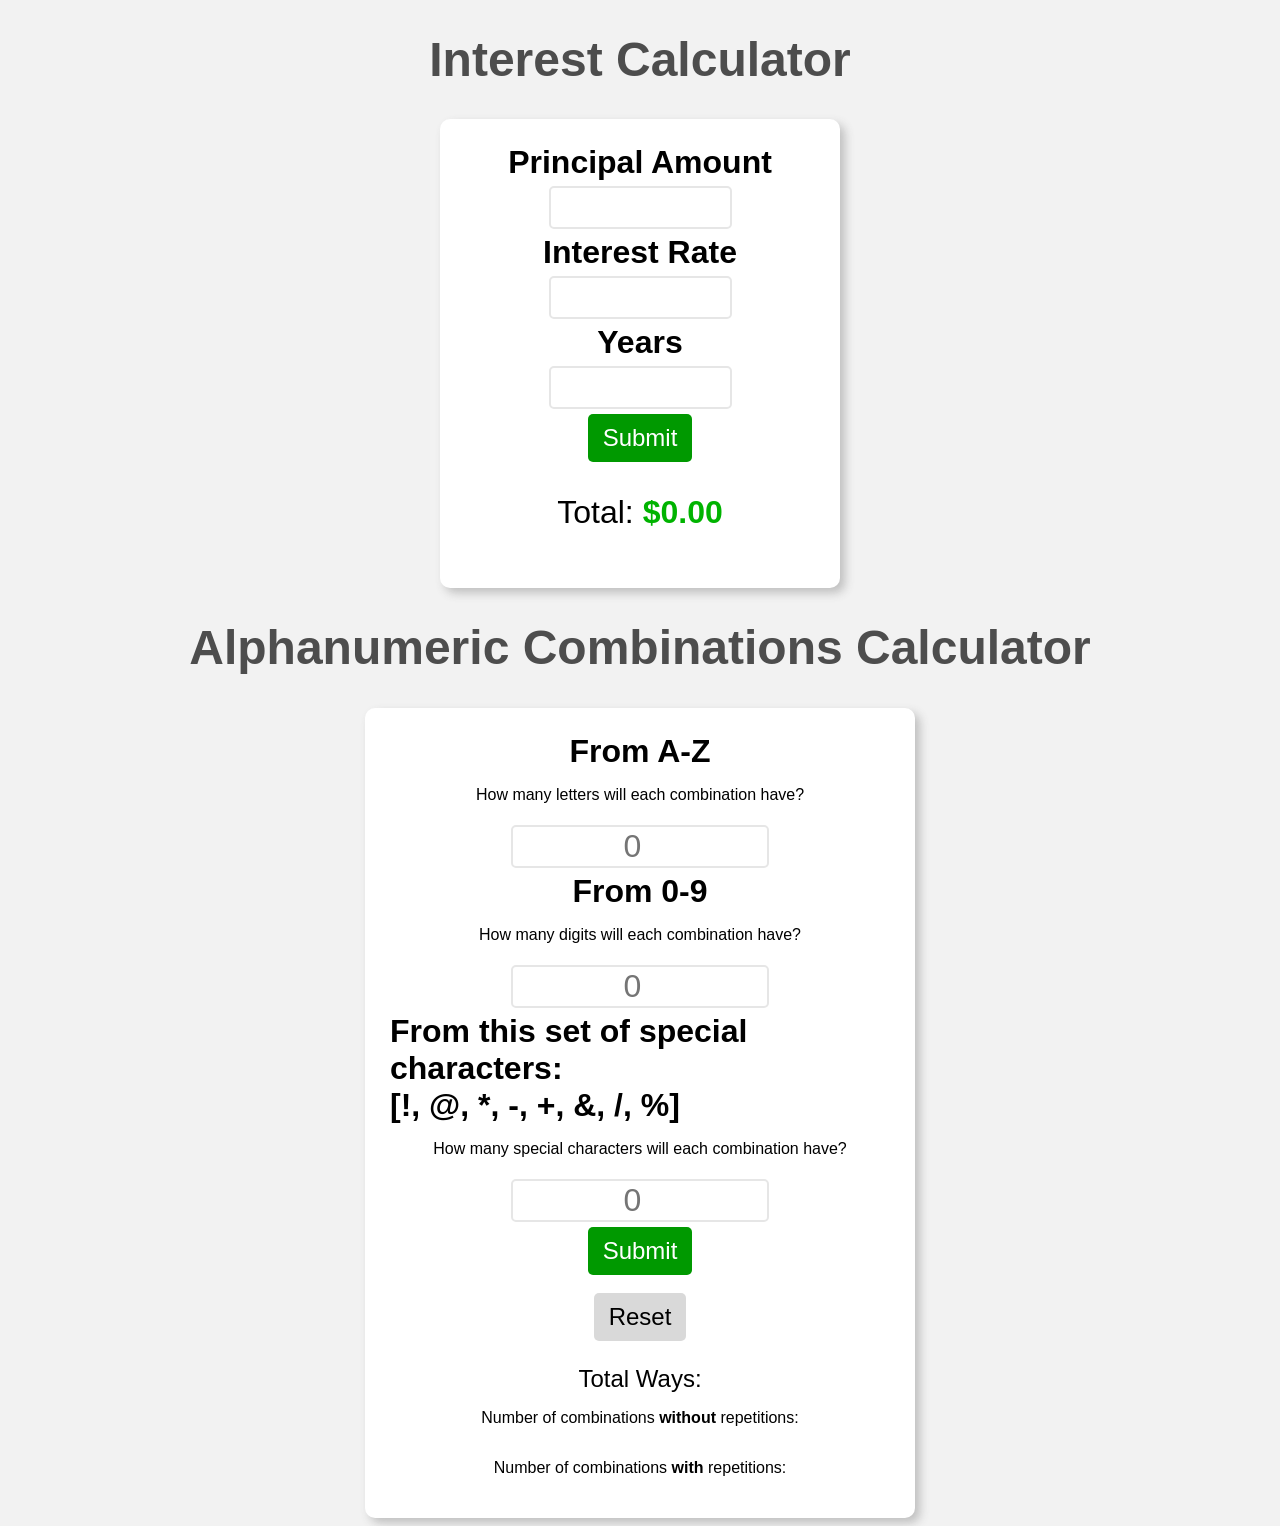
<file: Javascript practices/compound interest calculator/index.html>
<!DOCTYPE html>
<html lang="en">
  <head>
    <meta charset="UTF-8" />
    <meta name="viewport" content="width=device-width, initial-scale=1.0" />
    <title>Interest Calculator</title>
    <link rel="stylesheet" href="style.css" />
  </head>
  <body>
    <h1>Interest Calculator</h1>

    <form>
      <label for="principal">Principal Amount</label>
      <input type="number" id="principal" />

      <label for="rate">Interest Rate</label>
      <input type="number" id="rate" />

      <label for="years">Years</label>
      <input type="number" id="years" />

      <button class="submit" onclick="calculate()" type="button">Submit</button>

      <p id="total">Total: <span id="total-amt">$0.00</span></p>
    </form>

    <h1>Alphanumeric Combinations Calculator</h1>

    <form id="alphanum">
      <label for="letter-amt">From A-Z</label>
      <p>How many letters will each combination have?</p>
      <input type="number" id="letter-amt" placeholder="0" />

      <label for="number-amt">From 0-9</label>
      <p>How many digits will each combination have?</p>
      <input type="number" id="number-amt" placeholder="0" />

      <label for="special-amt"
        >From this set of special characters: <br />[!, @, *, -, +, &, /,
        %]</label
      >
      <p>How many special characters will each combination have?</p>
      <input type="number" id="special-amt" placeholder="0" />

      <button class="submit" onclick="calcu()" type="button">Submit</button>
      <br />
      <button class="reset" onclick="eraseInput()" type="button">Reset</button>

      <p id="ways">Total Ways: <span id="total-ways"></span></p>
      <p id="withoutrep">
        Number of combinations <b>without</b> repetitions:
        <span id="wo-rep"></span>
      </p>
      <p id="withrep">
        Number of combinations <b>with</b> repetitions:
        <span id="with-rep"></span>
      </p>
    </form>

    <script src="index.js"></script>
  </body>
</html>
</file>
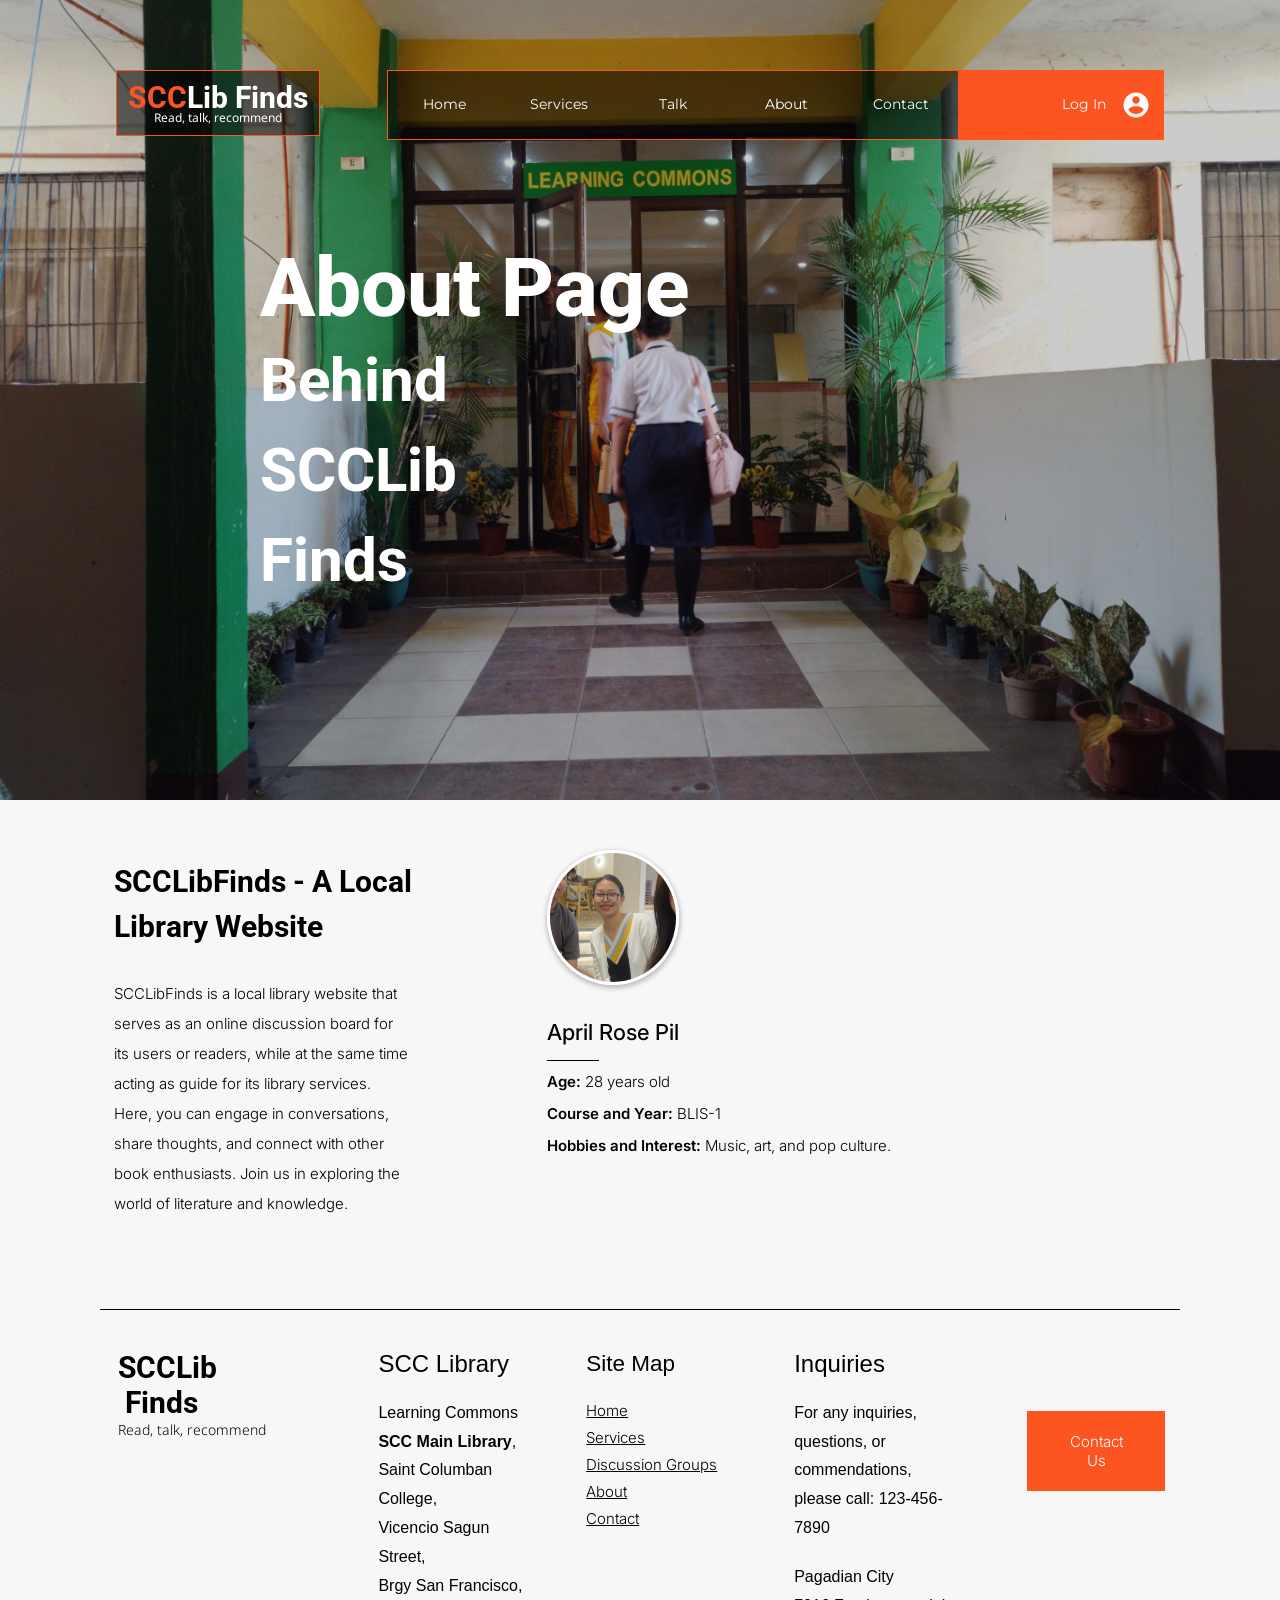
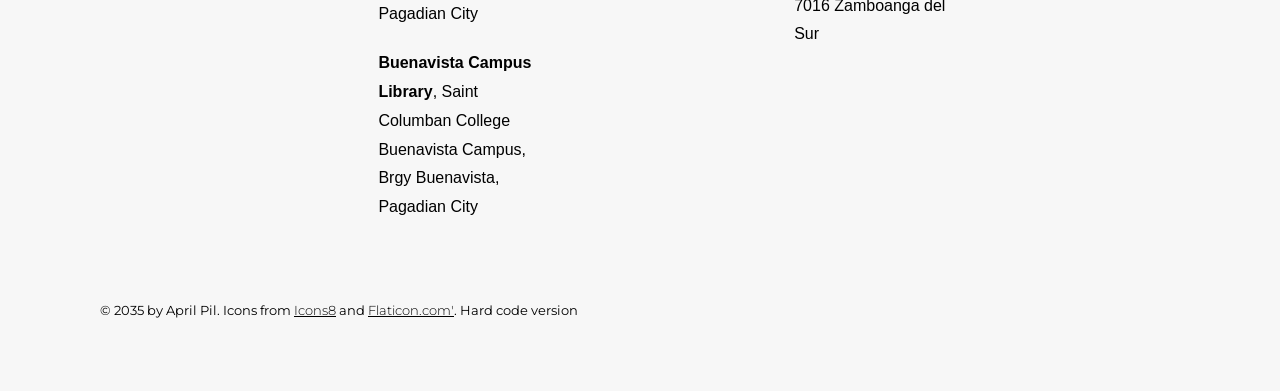
<file: about.html>
<!DOCTYPE html>
<html lang="en">
  <head>
    <meta charset="UTF-8" />
    <meta name="viewport" content="width=device-width, initial-scale=1.0" />
    <title>Home | SCClibfinds</title>
    <link rel="stylesheet" href="style.css" />

    <link
      href="https://fonts.googleapis.com/icon?family=Material+Icons"
      rel="stylesheet"
    />
    <link
      rel="stylesheet"
      href="https://fonts.googleapis.com/css2?family=Material+Symbols+Rounded:opsz,wght,FILL,GRAD@40,100,0,0&icon_names=keyboard_control_key"
    />
    <link
      rel="stylesheet"
      href="https://fonts.googleapis.com/css2?family=Material+Symbols+Outlined:opsz,wght,FILL,GRAD@20..48,100..700,0..1,-50..200&icon_names=stat_1"
    />
    <link rel="stylesheet" href="style2.css" />
  </head>
  <body>
    <header>
      <div class="top-lvl">
        <button
          style="
            background-color: hsla(0, 0%, 0%, 0.541);
            border: solid #fd5521 1px;
            text-align: center;
            padding: 9px 11px;
            margin-top: 70px;
            float: left;
          "
        >
          <a href="index.html" class="logo__link"
            ><span style="color: #fd5521">SCC</span>Lib Finds
            <p class="subtitle">Read, talk, recommend</p></a
          >
        </button>
        <div class="navbar">
          <a href="index.html">Home</a>
          <a href="services.html">Services</a>
          <a href="forum.html">Talk</a>
          <a href="about.html">About</a>
          <a href="contacts.html">Contact</a>
          <div class="loginbtn">
            <a id="login_tab" onclick="showPopup1()">
              <div id="login_link">
                Log In
                <div class="material-icons" id="acctprof">account_circle</div>
              </div></a
            >
          </div>
        </div>
      </div>
      <div class="about-header"></div>
      <div class="welcome padding-left100">
        <div class="about_title">
          <h1>About Page</h1>
          <h2 class="sub width_35perc line-height1-5">Behind SCCLib Finds</h2>
        </div>
      </div>
    </header>
    <section class="aboutwrapper gap50px">
      <div class="left width_mid30 padding-right114">
        <h3>SCCLibFinds - A Local Library Website</h3>
        <p>
          SCCLibFinds is a local library website that serves as an online
          discussion board for its users or readers, while at the same time
          acting as guide for its library services. Here, you can engage in
          conversations, share thoughts, and connect with other book
          enthusiasts. Join us in exploring the world of literature and
          knowledge.
        </p>
      </div>
      <div class="about-author-container">
        <div class="paddingbottom30">
          <img src="images/unnamed.jpg" class="about-author" />
        </div>
        <h4>April Rose Pil</h4>
        <div class="decor-line-bottom"></div>
        <p><b>Age:</b> 28 years old</p>
        <p><b>Course and Year:</b> BLIS-1</p>
        <p><b>Hobbies and Interest:</b> Music, art, and pop culture.</p>
      </div>
    </section>

    <footer class="block padding-sides padding-top40px">
      <div class="footer-grid-container border-top padding-top40px">
        <div class="footer-grid-item1">
          <div class="text-align-left">
            <h3 class="footer-logo__text">
              SCCLib<br />
              &nbsp;Finds
            </h3>
          </div>
          <p class="footer-subtitle">Read, talk, recommend</p>
        </div>
        <div class="footer-grid-item">
          <h3>SCC Library</h3>
          <p>
            Learning Commons <br />
            <strong>SCC Main Library</strong>, Saint Columban College,<br />
            Vicencio Sagun Street, <br />Brgy San Francisco,<br />
            Pagadian City
          </p>
          <p>
            <strong>Buenavista Campus Library</strong>, Saint Columban College
            Buenavista Campus, Brgy Buenavista, Pagadian City
          </p>
        </div>
        <div class="footer-grid-sitemap">
          <h3>Site Map</h3>
          <a href="index.html">Home</a>
          <a href="services.html">Services</a>
          <a href="forum.html">Discussion Groups</a>
          <a href="about.html">About</a>
          <a href="contacts.html">Contact</a>
        </div>
        <div class="footer-grid-item">
          <h3>Inquiries</h3>
          <p>
            For any inquiries, questions, or commendations, please call:
            123-456-7890
          </p>
          <p>
            Pagadian City <br />
            7016 Zamboanga del Sur
          </p>
        </div>
        <div class="footer-grid-itemlast">
          <a href="contacts.html"><button>Contact Us</button></a>
        </div>
      </div>
      <div class="footer">
        <p>
          &#169; 2035 by April Pil. Icons from
          <a target="_blank" href="https://icons8.com">Icons8</a> and
          <a target="_blank" href="https://www.flaticon.com/" title="Flaticon"
            >Flaticon.com'</a
          >. Hard code version
        </p>
      </div>
    </footer>

    <div class="popup_overlay" id="sign-up-popup">
      <div class="popup-box">
        <div style="position: absolute; top: 100px; right: 350px">
          <a class="close-btn" id="closePopup" onclick="closePopup1()">X</a>
        </div>
        <div
          class="justify-self-center text-align-center padding-top20vh roboto-800 font-size25 width_15"
        >
          <h1 id="sign-up">Sign Up</h1>
          <p class="montserrat-300 padding-top10 font-size18">
            Already a member? Log In
          </p>
          <div class="micro-paddingtop"></div>
          <div class="signup-btn-container">
            <button class="white-bg border1px blackfont sign-up-btn">
              <div class="tiny">
                <img class="tiny" src="images/google.png" />
              </div>
              Sign up with Google
            </button>
            <button class="blue-bg border1px sign-up-btn">
              <div class="tiny">
                <img class="tiny" src="images/facebook.png" />
              </div>
              Sign up with Facebook
            </button>
            <div class="justify-self-center width_copy decorative-line">
              <p class="montserrat-200 micro-paddingtop font-size18">or</p>
            </div>
            <button
              class="white-bg border1px blackfont sign-up-btn-email micro-paddingtop"
            >
              Sign up with email
            </button>
          </div>
        </div>
        <p
          class="montserrat-300 padding-top20px font-size14 justify-self-center width_mid40 text-align-center"
        >
          Your profile will be set to public automatically when you sign up. You
          can change this later in your profile settings. (Simulation purposes
          only.)
        </p>
      </div>
    </div>

    <script>
      const popup = document.getElementById("sign-up-popup");
      const openPopup = document.getElementById("login_tab");
      const closePopup = document.getElementById("closePopup");

      openPopup.addEventListener("click", () => {
        popup.classList.add("show");
        document.querySelector(".popup-box").classList.add("show");
      });

      closePopup.addEventListener("click", () => {
        popup.classList.remove("show");
        document.querySelector(".popup-box").classList.remove("show");
      });

      popup.addEventListener("click", (event) => {
        if (event.target === popup) {
          popup.classList.remove("show");
          document.querySelector(".popup-box").classList.remove("show");
        }
      });
    </script>
  </body>
</html>
</file>
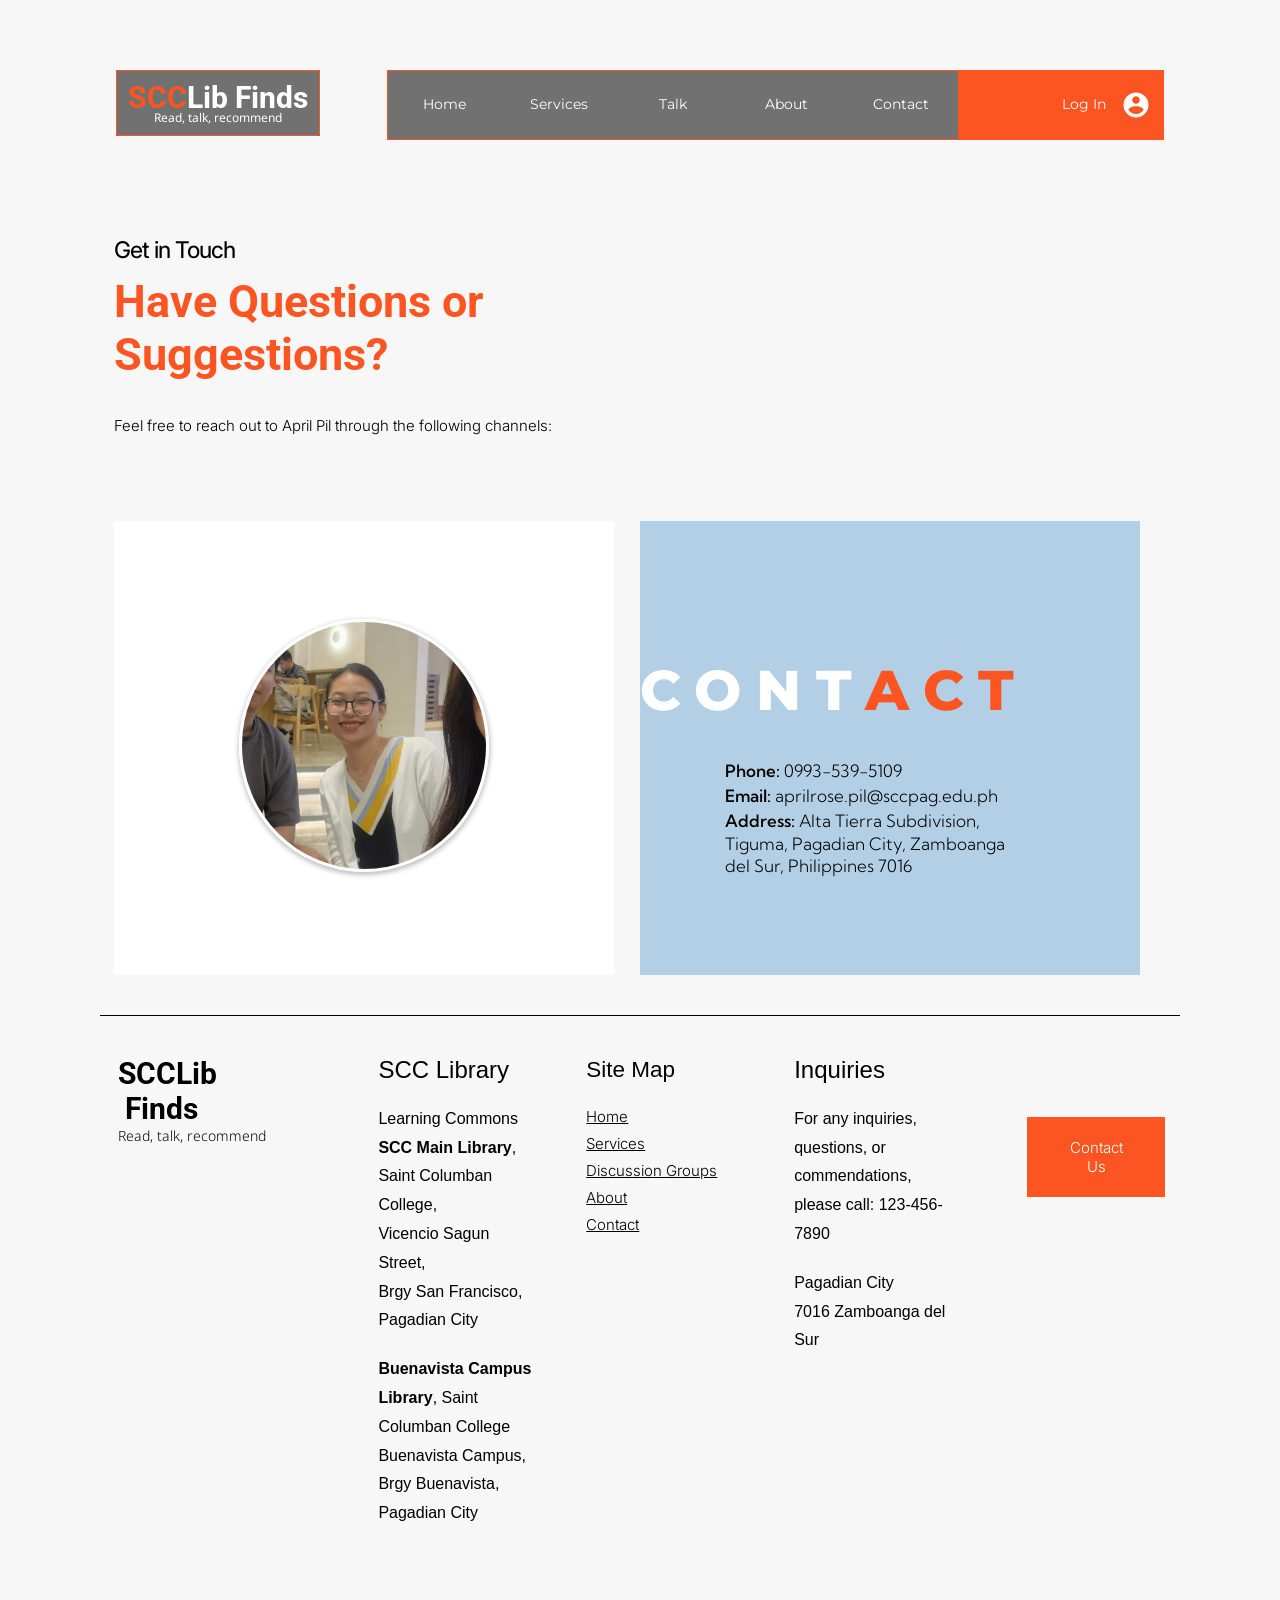
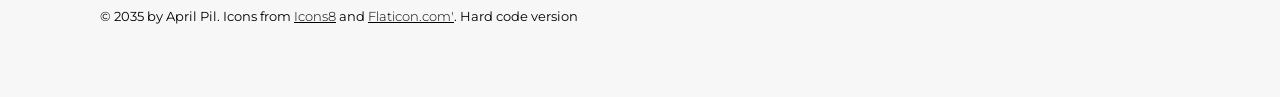
<file: contacts.html>
<!DOCTYPE html>
<html lang="en">
  <head>
    <meta charset="UTF-8" />
    <meta name="viewport" content="width=device-width, initial-scale=1.0" />
    <title>Contact | SCClibfinds</title>
    <link rel="stylesheet" href="style.css" />

    <link
      href="https://fonts.googleapis.com/icon?family=Material+Icons"
      rel="stylesheet"
    />
    <link
      rel="stylesheet"
      href="https://fonts.googleapis.com/css2?family=Material+Symbols+Rounded:opsz,wght,FILL,GRAD@40,100,0,0&icon_names=keyboard_control_key"
    />
    <link
      rel="stylesheet"
      href="https://fonts.googleapis.com/css2?family=Material+Symbols+Outlined:opsz,wght,FILL,GRAD@20..48,100..700,0..1,-50..200&icon_names=stat_1"
    />
    <link rel="stylesheet" href="style2.css" />
  </head>
  <body>
    <header>
      <div class="top-lvl">
        <button
          style="
            background-color: hsla(0, 0%, 0%, 0.541);
            border: solid #fd5521 1px;
            text-align: center;
            padding: 9px 11px;
            margin-top: 70px;
            float: left;
          "
        >
          <a href="index.html" class="logo__link"
            ><span style="color: #fd5521">SCC</span>Lib Finds
            <p class="subtitle">Read, talk, recommend</p></a
          >
        </button>
        <div class="navbar">
          <a href="index.html">Home</a>
          <a href="services.html">Services</a>
          <a href="forum.html">Talk</a>
          <a href="about.html">About</a>
          <a href="contacts.html">Contact</a>
          <div class="loginbtn">
            <a id="login_tab" onclick="showPopup1()">
              <div id="login_link">
                Log In
                <div class="material-icons" id="acctprof">account_circle</div>
              </div></a
            >
          </div>
        </div>
      </div>
    </header>
    <section class="firstwrapper">
      <div class="left width_mid50 padding-top15vh">
        <p class="subheading">Get in Touch</p>
        <h2>Have Questions or Suggestions?</h2>
        <p class="padding-top30px">
          Feel free to reach out to April Pil through the following channels:
        </p>
      </div>
    </section>
    <section
      class="wrapper justify-items-center remove-padding-bottom remove-bottom-margin"
    >
      <div class="contacts-grid-container justify-self-center">
        <div class="contacts-grid-item left-square">
          <img src="images/unnamed.jpg" alt="" />
        </div>
        <div class="contacts-grid-item right-square">
          <h1>CONT<span style="color: #fd5521">ACT</span></h1>
          <div class="right-square-text">
            <p><b>Phone:</b> 0993-539-5109</p>
            <p><b>Email:</b> aprilrose.pil@sccpag.edu.ph</p>
            <p>
              <b>Address:</b> Alta Tierra Subdivision, Tiguma, Pagadian City,
              Zamboanga del Sur, Philippines 7016
            </p>
          </div>
        </div>
      </div>
    </section>

    <footer class="block padding-sides padding-top40px">
      <div class="footer-grid-container border-top padding-top40px">
        <div class="footer-grid-item1">
          <div class="text-align-left">
            <h3 class="footer-logo__text">
              SCCLib<br />
              &nbsp;Finds
            </h3>
          </div>
          <p class="footer-subtitle">Read, talk, recommend</p>
        </div>
        <div class="footer-grid-item">
          <h3>SCC Library</h3>
          <p>
            Learning Commons <br />
            <strong>SCC Main Library</strong>, Saint Columban College,<br />
            Vicencio Sagun Street, <br />Brgy San Francisco,<br />
            Pagadian City
          </p>
          <p>
            <strong>Buenavista Campus Library</strong>, Saint Columban College
            Buenavista Campus, Brgy Buenavista, Pagadian City
          </p>
        </div>
        <div class="footer-grid-sitemap">
          <h3>Site Map</h3>
          <a href="index.html">Home</a>
          <a href="services.html">Services</a>
          <a href="forum.html">Discussion Groups</a>
          <a href="about.html">About</a>
          <a href="contacts.html">Contact</a>
        </div>
        <div class="footer-grid-item">
          <h3>Inquiries</h3>
          <p>
            For any inquiries, questions, or commendations, please call:
            123-456-7890
          </p>
          <p>
            Pagadian City <br />
            7016 Zamboanga del Sur
          </p>
        </div>
        <div class="footer-grid-itemlast">
          <a href="contacts.html"><button>Contact Us</button></a>
        </div>
      </div>
      <div class="footer">
        <p>
          &#169; 2035 by April Pil. Icons from
          <a target="_blank" href="https://icons8.com">Icons8</a> and
          <a target="_blank" href="https://www.flaticon.com/" title="Flaticon"
            >Flaticon.com'</a
          >. Hard code version
        </p>
      </div>
    </footer>

    <button id="scrollToTop" onclick="scrollToTop()">
      <span class="material-symbols-outlined"> stat_1 </span>
    </button>

    <div class="popup_overlay" id="sign-up-popup">
      <div class="popup-box">
        <div style="position: absolute; top: 100px; right: 350px">
          <a class="close-btn" id="closePopup" onclick="closePopup1()">X</a>
        </div>
        <div
          class="justify-self-center text-align-center padding-top20vh roboto-800 font-size25 width_15"
        >
          <h1 id="sign-up">Sign Up</h1>
          <p class="montserrat-300 padding-top10 font-size18">
            Already a member? Log In
          </p>
          <div class="micro-paddingtop"></div>
          <div class="signup-btn-container">
            <button class="white-bg border1px blackfont sign-up-btn">
              <div class="tiny">
                <img class="tiny" src="images/google.png" />
              </div>
              Sign up with Google
            </button>
            <button class="blue-bg border1px sign-up-btn">
              <div class="tiny">
                <img class="tiny" src="images/facebook.png" />
              </div>
              Sign up with Facebook
            </button>
            <div class="justify-self-center width_copy decorative-line">
              <p class="montserrat-200 micro-paddingtop font-size18">or</p>
            </div>
            <button
              class="white-bg border1px blackfont sign-up-btn-email micro-paddingtop"
            >
              Sign up with email
            </button>
          </div>
        </div>
        <p
          class="montserrat-300 padding-top20px font-size14 justify-self-center width_mid40 text-align-center"
        >
          Your profile will be set to public automatically when you sign up. You
          can change this later in your profile settings. (Simulation purposes
          only.)
        </p>
      </div>
    </div>

    <script>
      const popup = document.getElementById("sign-up-popup");
      const openPopup = document.getElementById("login_tab");
      const closePopup = document.getElementById("closePopup");

      openPopup.addEventListener("click", () => {
        popup.classList.add("show");
        document.querySelector(".popup-box").classList.add("show");
      });

      closePopup.addEventListener("click", () => {
        popup.classList.remove("show");
        document.querySelector(".popup-box").classList.remove("show");
      });

      popup.addEventListener("click", (event) => {
        if (event.target === popup) {
          popup.classList.remove("show");
          document.querySelector(".popup-box").classList.remove("show");
        }
      });
    </script>
  </body>
</html>
</file>
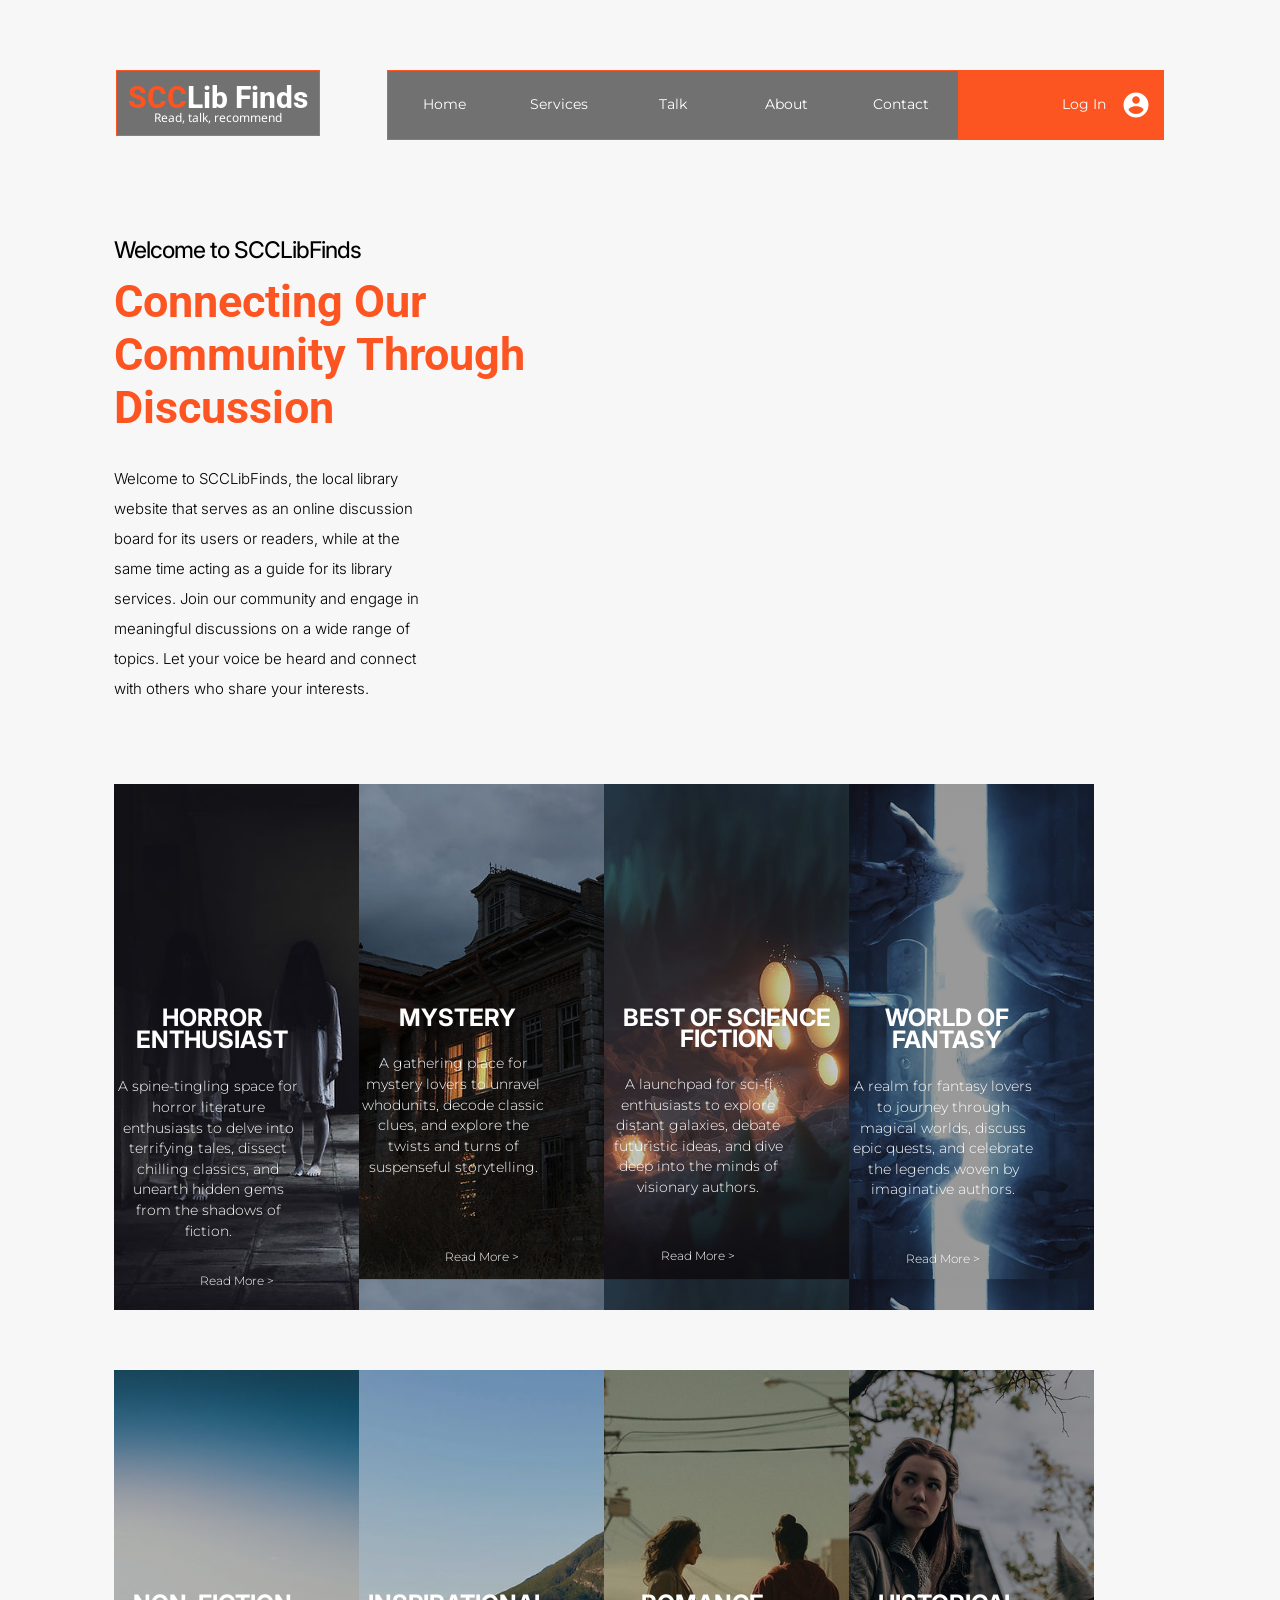
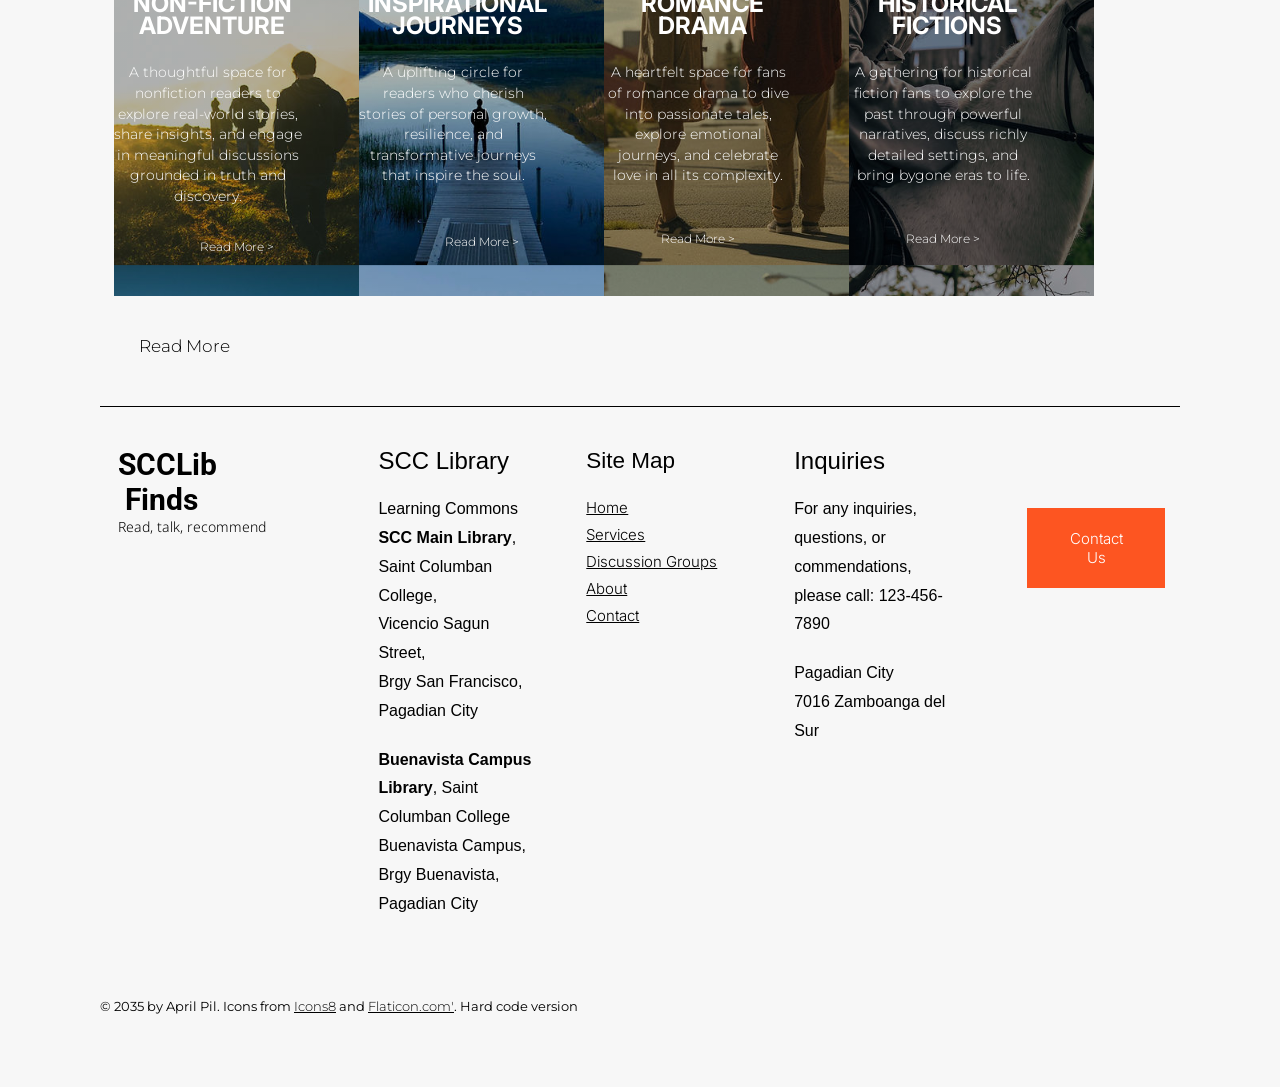
<file: forum.html>
<!DOCTYPE html>
<html lang="en">
  <head>
    <meta charset="UTF-8" />
    <meta name="viewport" content="width=device-width, initial-scale=1.0" />
    <title>Discussion Groups | SCClibfinds</title>
    <meta property="og:image" content="https://ibb.co/TDh66Xyx" />
    <link rel="stylesheet" href="style.css" />

    <link
      href="https://fonts.googleapis.com/icon?family=Material+Icons"
      rel="stylesheet"
    />
    <link
      rel="stylesheet"
      href="https://fonts.googleapis.com/css2?family=Material+Symbols+Rounded:opsz,wght,FILL,GRAD@40,100,0,0&icon_names=keyboard_control_key"
    />
    <link
      rel="stylesheet"
      href="https://fonts.googleapis.com/css2?family=Material+Symbols+Outlined:opsz,wght,FILL,GRAD@20..48,100..700,0..1,-50..200&icon_names=stat_1"
    />
    <link rel="stylesheet" href="style2.css" />
  </head>
  <body>
    <header>
      <div class="top-lvl">
        <button
          style="
            background-color: hsla(0, 0%, 0%, 0.541);
            border: solid #fd5521 1px;
            text-align: center;
            padding: 9px 11px;
            margin-top: 70px;
            float: left;
          "
        >
          <a href="index.html" class="logo__link"
            ><span style="color: #fd5521">SCC</span>Lib Finds
            <p class="subtitle">Read, talk, recommend</p></a
          >
        </button>
        <div class="navbar">
          <a href="index.html">Home</a>
          <a href="services.html">Services</a>
          <a href="forum.html">Talk</a>
          <a href="about.html">About</a>
          <a href="contacts.html">Contact</a>
          <div class="loginbtn">
            <a id="login_tab" onclick="showPopup1()">
              <div id="login_link">
                Log In
                <div class="material-icons" id="acctprof">account_circle</div>
              </div></a
            >
          </div>
        </div>
      </div>
    </header>
    <section class="firstwrapper">
      <div class="left width_mid50 padding-top15vh">
        <p class="subheading">Welcome to SCCLibFinds</p>
        <h2>Connecting Our Community Through Discussion</h2>
        <p class="padding-top30px width_mid60">
          Welcome to SCCLibFinds, the local library website that serves as an
          online discussion board for its users or readers, while at the same
          time acting as a guide for its library services. Join our community
          and engage in meaningful discussions on a wide range of topics. Let
          your voice be heard and connect with others who share your interests.
        </p>
      </div>
    </section>
    <section style="justify-self: center">
      <div class="forum-grid-container">
        <div
          class="forum-grid-item"
          style="background-image: url(images/0talk_page/horror-enthusiast.jpg)"
        >
          <h3>HORROR ENTHUSIAST</h3>
          <p>
            A spine-tingling space for horror literature enthusiasts to delve
            into terrifying tales, dissect chilling classics, and unearth hidden
            gems from the shadows of fiction.
          </p>
          <p></p>
          <div class="read-more"><a>Read More ></a></div>
        </div>
        <div
          class="forum-grid-item"
          style="
            background: linear-gradient(rgba(0, 0, 0, 0.2), rgba(0, 0, 0, 0.2)),
              url(images/0talk_page/mystery.jpg);
          "
        >
          <h3>MYSTERY</h3>
          <p>
            A gathering place for mystery lovers to unravel whodunits, decode
            classic clues, and explore the twists and turns of suspenseful
            storytelling.
          </p>
          <p></p>
          <div class="padding-top50px"><a>Read More ></a></div>
        </div>
        <div
          class="forum-grid-item2"
          style="
            background: linear-gradient(rgba(0, 0, 0, 0.2), rgba(0, 0, 0, 0.2)),
              url(images/0talk_page/best-o-scifi.jpg);
          "
        >
          <h3>BEST OF SCIENCE FICTION</h3>
          <p>
            A launchpad for sci-fi enthusiasts to explore distant galaxies,
            debate futuristic ideas, and dive deep into the minds of visionary
            authors.
          </p>
          <p></p>
          <br />
          <p><a>Read More ></a></p>
        </div>
        <div
          class="forum-grid-item"
          style="
            background: linear-gradient(rgba(0, 0, 0, 0.4), rgba(0, 0, 0, 0.4)),
              url(images/0talk_page/world-o-fantasy.jpg);
          "
        >
          <h3>WORLD OF FANTASY</h3>
          <p>
            A realm for fantasy lovers to journey through magical worlds,
            discuss epic quests, and celebrate the legends woven by imaginative
            authors.
          </p>
          <p></p>
          <p></p>
          <p><a>Read More ></a></p>
        </div>
      </div>
    </section>

    <section style="justify-self: center">
      <div class="forum-grid-container">
        <div
          class="forum-grid-item"
          style="
            background: linear-gradient(rgba(0, 0, 0, 0.3), rgba(0, 0, 0, 0.3)),
              url(images/0talk_page/nonfiction-adventure.jpg);
          "
        >
          <h3>NON-FICTION ADVENTURE</h3>
          <p>
            A thoughtful space for nonfiction readers to explore real-world
            stories, share insights, and engage in meaningful discussions
            grounded in truth and discovery.
          </p>
          <p></p>
          <div class="read-more"><a>Read More ></a></div>
        </div>
        <div
          class="forum-grid-item"
          style="
            background: linear-gradient(
                rgba(0, 0, 0, 0.22),
                rgba(0, 0, 0, 0.22)
              ),
              url(images/0talk_page/inspirational-journeys.jpg);
          "
        >
          <h3>INSPIRATIONAL JOURNEYS</h3>
          <p>
            A uplifting circle for readers who cherish stories of personal
            growth, resilience, and transformative journeys that inspire the
            soul.
          </p>
          <div class="padding-top40px"><a>Read More ></a></div>
        </div>
        <div
          class="forum-grid-item"
          style="
            background: linear-gradient(rgba(0, 0, 0, 0.3), rgba(0, 0, 0, 0.3)),
              url(images/0talk_page/romance-drama.jpg);
          "
        >
          <h3>ROMANCE DRAMA</h3>
          <p>
            A heartfelt space for fans of romance drama to dive into passionate
            tales, explore emotional journeys, and celebrate love in all its
            complexity.
          </p>
          <p></p>
          <p class="padding-top10"><a>Read More ></a></p>
        </div>
        <div
          class="forum-grid-item"
          style="
            background: linear-gradient(rgba(0, 0, 0, 0.4), rgba(0, 0, 0, 0.4)),
              url(images/0talk_page/historical-fictions.jpg);
          "
        >
          <h3>HISTORICAL FICTIONS</h3>
          <p>
            A gathering for historical fiction fans to explore the past through
            powerful narratives, discuss richly detailed settings, and bring
            bygone eras to life.
          </p>
          <p></p>
          <p class="padding-top10"><a>Read More ></a></p>
        </div>
      </div>
    </section>
    <div class="section justify-self-center">
      <button class="read-more-btn">Read More</button>
    </div>

    <footer class="block padding-sides padding-top40px">
      <div class="footer-grid-container border-top padding-top40px">
        <div class="footer-grid-item1">
          <div class="text-align-left">
            <h3 class="footer-logo__text">
              SCCLib<br />
              &nbsp;Finds
            </h3>
          </div>
          <p class="footer-subtitle">Read, talk, recommend</p>
        </div>
        <div class="footer-grid-item">
          <h3>SCC Library</h3>
          <p>
            Learning Commons <br />
            <strong>SCC Main Library</strong>, Saint Columban College,<br />
            Vicencio Sagun Street, <br />Brgy San Francisco,<br />
            Pagadian City
          </p>
          <p>
            <strong>Buenavista Campus Library</strong>, Saint Columban College
            Buenavista Campus, Brgy Buenavista, Pagadian City
          </p>
        </div>
        <div class="footer-grid-sitemap">
          <h3>Site Map</h3>
          <a href="index.html">Home</a>
          <a href="services.html">Services</a>
          <a href="forum.html">Discussion Groups</a>
          <a href="about.html">About</a>
          <a href="contacts.html">Contact</a>
        </div>
        <div class="footer-grid-item">
          <h3>Inquiries</h3>
          <p>
            For any inquiries, questions, or commendations, please call:
            123-456-7890
          </p>
          <p>
            Pagadian City <br />
            7016 Zamboanga del Sur
          </p>
        </div>
        <div class="footer-grid-itemlast">
          <a href="contacts.html"><button>Contact Us</button></a>
        </div>
      </div>
      <div class="footer">
        <p>
          &#169; 2035 by April Pil. Icons from
          <a target="_blank" href="https://icons8.com">Icons8</a> and
          <a target="_blank" href="https://www.flaticon.com/" title="Flaticon"
            >Flaticon.com'</a
          >. Hard code version
        </p>
      </div>
    </footer>

    <button id="scrollToTop" onclick="scrollToTop()">
      <span class="material-symbols-outlined"> stat_1 </span>
    </button>

    <div class="popup_overlay" id="sign-up-popup">
      <div class="popup-box">
        <div style="position: absolute; top: 100px; right: 350px">
          <a class="close-btn" id="closePopup" onclick="closePopup1()">X</a>
        </div>
        <div
          class="justify-self-center text-align-center padding-top20vh roboto-800 font-size25 width_15"
        >
          <h1 id="sign-up">Sign Up</h1>
          <p class="montserrat-300 padding-top10 font-size18">
            Already a member? Log In
          </p>
          <div class="micro-paddingtop"></div>
          <div class="signup-btn-container">
            <button class="white-bg border1px blackfont sign-up-btn">
              <div class="tiny">
                <img class="tiny" src="images/google.png" />
              </div>
              Sign up with Google
            </button>
            <button class="blue-bg border1px sign-up-btn">
              <div class="tiny">
                <img class="tiny" src="images/facebook.png" />
              </div>
              Sign up with Facebook
            </button>
            <div class="justify-self-center width_copy decorative-line">
              <p class="montserrat-200 micro-paddingtop font-size18">or</p>
            </div>
            <button
              class="white-bg border1px blackfont sign-up-btn-email micro-paddingtop"
            >
              Sign up with email
            </button>
          </div>
        </div>
        <p
          class="montserrat-300 padding-top20px font-size14 justify-self-center width_mid40 text-align-center"
        >
          Your profile will be set to public automatically when you sign up. You
          can change this later in your profile settings. (Simulation purposes
          only.)
        </p>
      </div>
    </div>

    <script>
      const popup = document.getElementById("sign-up-popup");
      const openPopup = document.getElementById("login_tab");
      const closePopup = document.getElementById("closePopup");

      openPopup.addEventListener("click", () => {
        popup.classList.add("show");
        document.querySelector(".popup-box").classList.add("show");
      });

      closePopup.addEventListener("click", () => {
        popup.classList.remove("show");
        document.querySelector(".popup-box").classList.remove("show");
      });

      popup.addEventListener("click", (event) => {
        if (event.target === popup) {
          popup.classList.remove("show");
          document.querySelector(".popup-box").classList.remove("show");
        }
      });

      document.addEventListener("DOMContentLoaded", () => {
        const scrollToTopButton = document.getElementById("scrollToTop");

        // Show the button after 11 seconds
        setTimeout(() => {
          scrollToTopButton.classList.add("show");
        }, 5000); // 11 seconds
      });

      // window.addEventListener("scroll", () => {
      //   const scrollToTopButton = document.getElementById("scrollToTop");
      // });

      // // Scroll to top function
      // function scrollToTop() {
      //   window.scrollTo({ top: 0, behavior: "smooth" });
      // }

      // Scroll to top function
      function scrollToTop() {
        const scrollStep = -window.scrollY / 250; // Adjust 50 to control speed
        function scrollAnimation() {
          if (window.scrollY > 0) {
            window.scrollBy(0, scrollStep);
            requestAnimationFrame(scrollAnimation);
          }
        }
        requestAnimationFrame(scrollAnimation);
      }

      document.querySelectorAll(".fade-in-center").forEach((el, index) => {
        el.style.animationDelay = `${index * 1.3}s`; // Automatically delays each element
      });
    </script>
  </body>
</html>
</file>
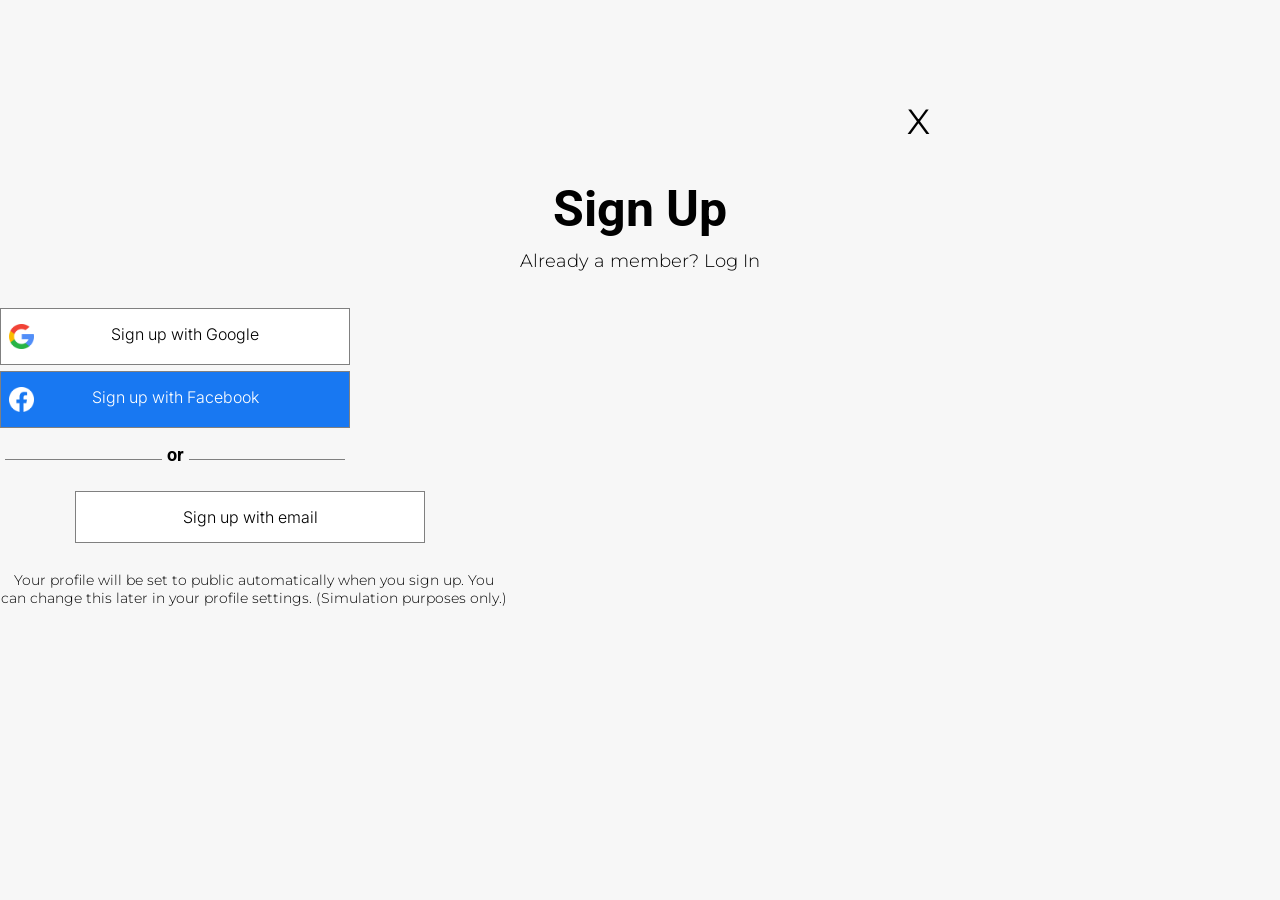
<file: login.html>
<!DOCTYPE html>
<html lang="en">
  <head>
    <meta charset="UTF-8" />
    <meta name="viewport" content="width=device-width, initial-scale=1.0" />
    <title>Sign Up or Log In | SCClibfinds</title>
    <link rel="stylesheet" href="style.css" />

    <link
      href="https://fonts.googleapis.com/icon?family=Material+Icons"
      rel="stylesheet"
    />
    <link
      rel="stylesheet"
      href="https://fonts.googleapis.com/css2?family=Material+Symbols+Rounded:opsz,wght,FILL,GRAD@40,100,0,0&icon_names=keyboard_control_key"
    />
    <link
      rel="stylesheet"
      href="https://fonts.googleapis.com/css2?family=Material+Symbols+Outlined:opsz,wght,FILL,GRAD@20..48,100..700,0..1,-50..200&icon_names=stat_1"
    />
    <link rel="stylesheet" href="style2.css" />
  </head>
  <body>
    <div id="sign-up-popup">
      <div style="position: absolute; top: 100px; right: 350px">
        <a class="close-btn" onclick="closePopup1()">X</a>
      </div>
      <div
        class="justify-self-center text-align-center padding-top20vh roboto-800 font-size25 width_15"
      >
        <h1 id="sign-up">Sign Up</h1>
        <p class="montserrat-300 padding-top10 font-size18">
          Already a member? Log In
        </p>
        <div class="micro-paddingtop"></div>
        <div class="signup-btn-container">
          <button class="white-bg border1px blackfont sign-up-btn">
            <div class="tiny"><img class="tiny" src="images/google.png" /></div>
            Sign up with Google
          </button>
          <button class="blue-bg border1px sign-up-btn">
            <div class="tiny">
              <img class="tiny" src="images/facebook.png" />
            </div>
            Sign up with Facebook
          </button>
          <div class="justify-self-center width_copy decorative-line">
            <p class="montserrat-200 micro-paddingtop font-size18">or</p>
          </div>
          <button
            class="white-bg border1px blackfont sign-up-btn-email micro-paddingtop"
          >
            Sign up with email
          </button>
        </div>
      </div>
      <p
        class="montserrat-300 padding-top20px font-size14 justify-self-center width_mid40 text-align-center"
      >
        Your profile will be set to public automatically when you sign up. You
        can change this later in your profile settings. (Simulation purposes
        only.)
      </p>
    </div>

    <script>
      function showPopup1(title) {
        document.getElementById("sign-up").textContent = title;
        document.getElementById("sign-up-popup").style.display = "flex";
      }

      function closePopup1() {
        document.getElementById("sign-up-popup").style.display = "none";
      }
    </script>
  </body>
</html>
</file>
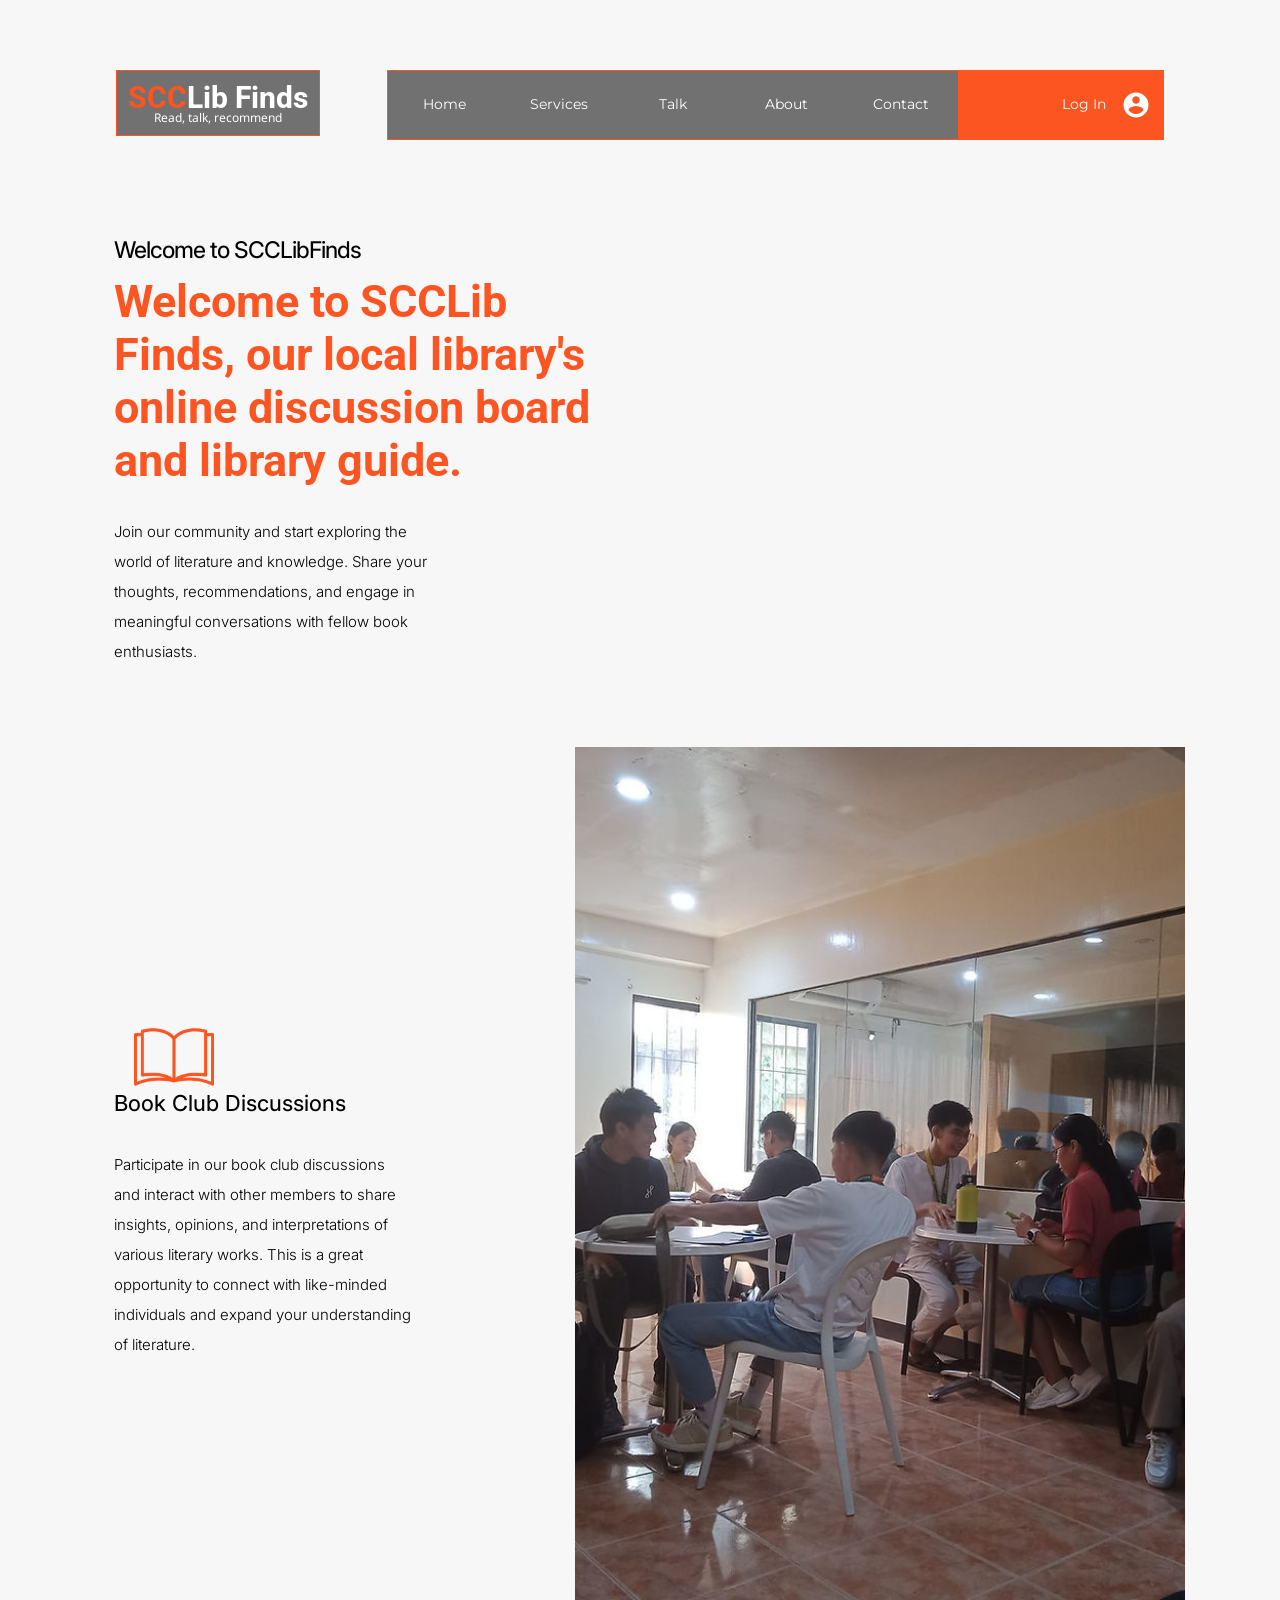
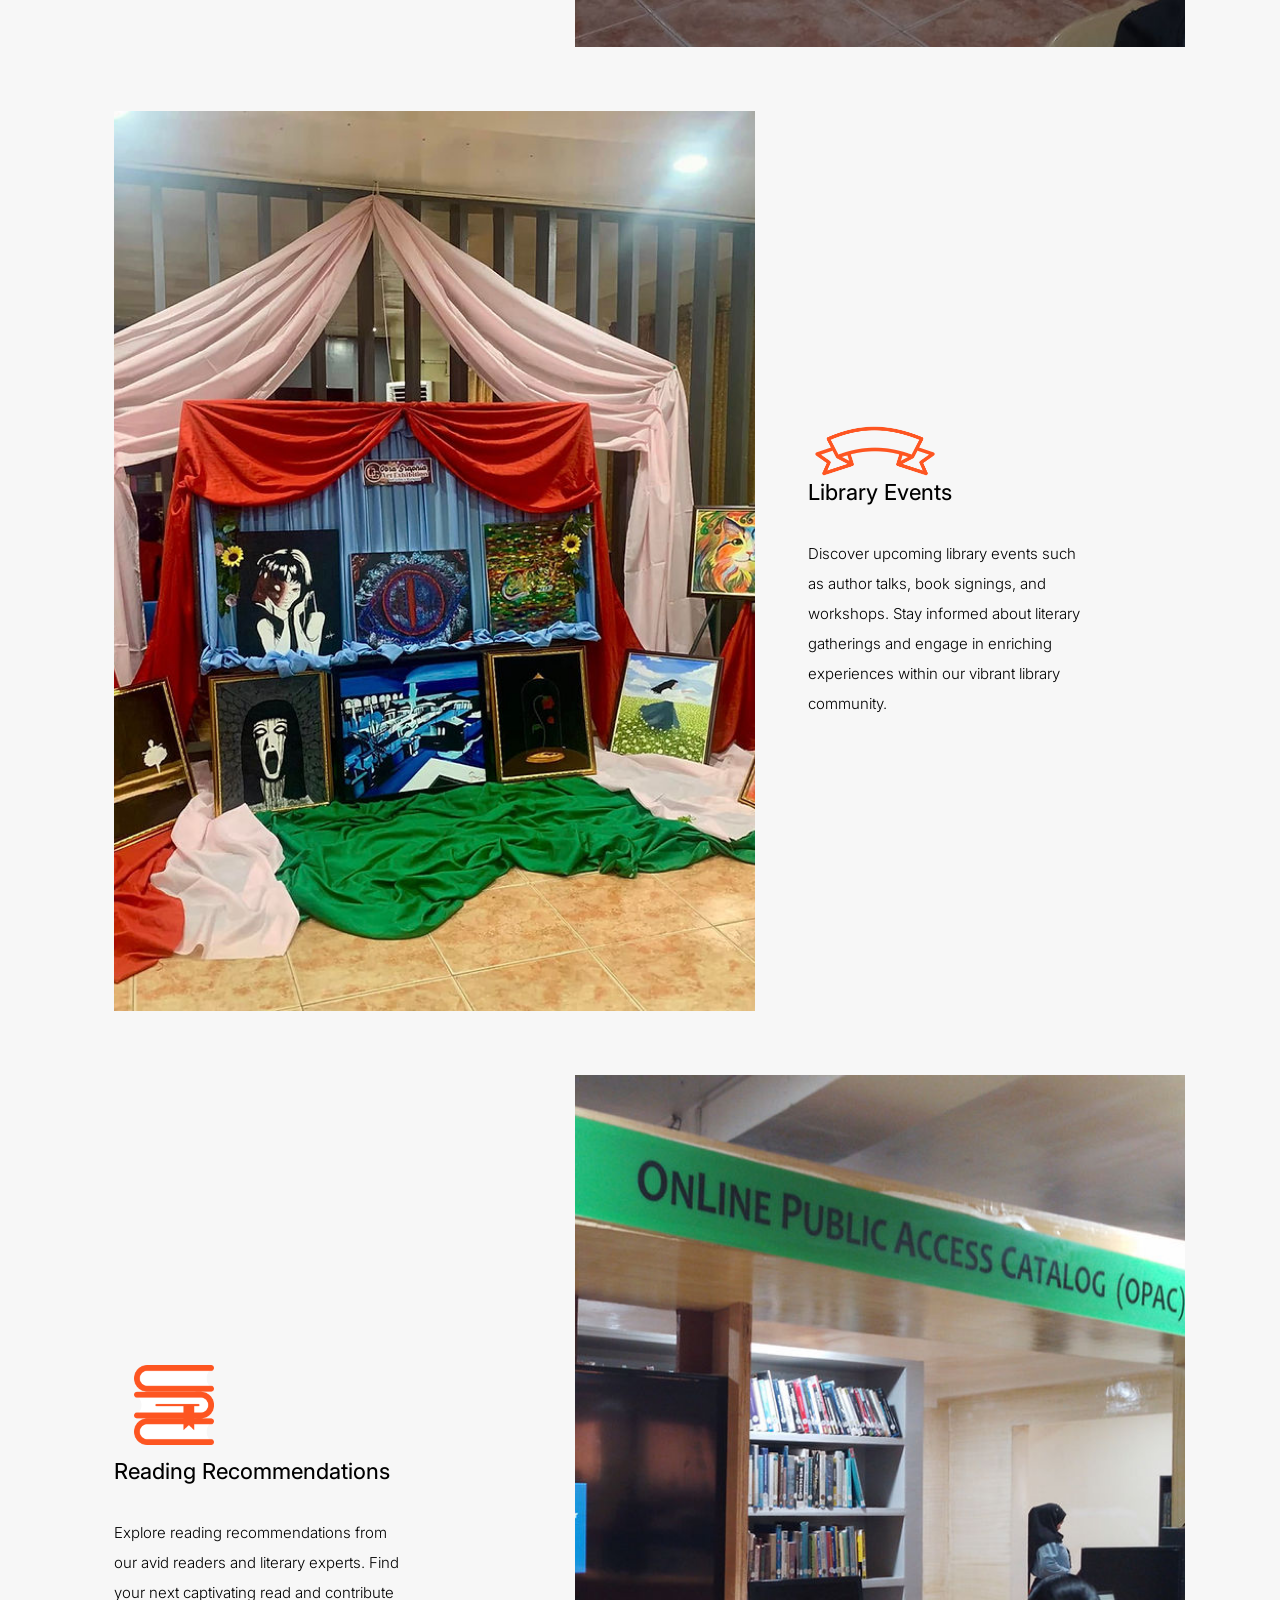
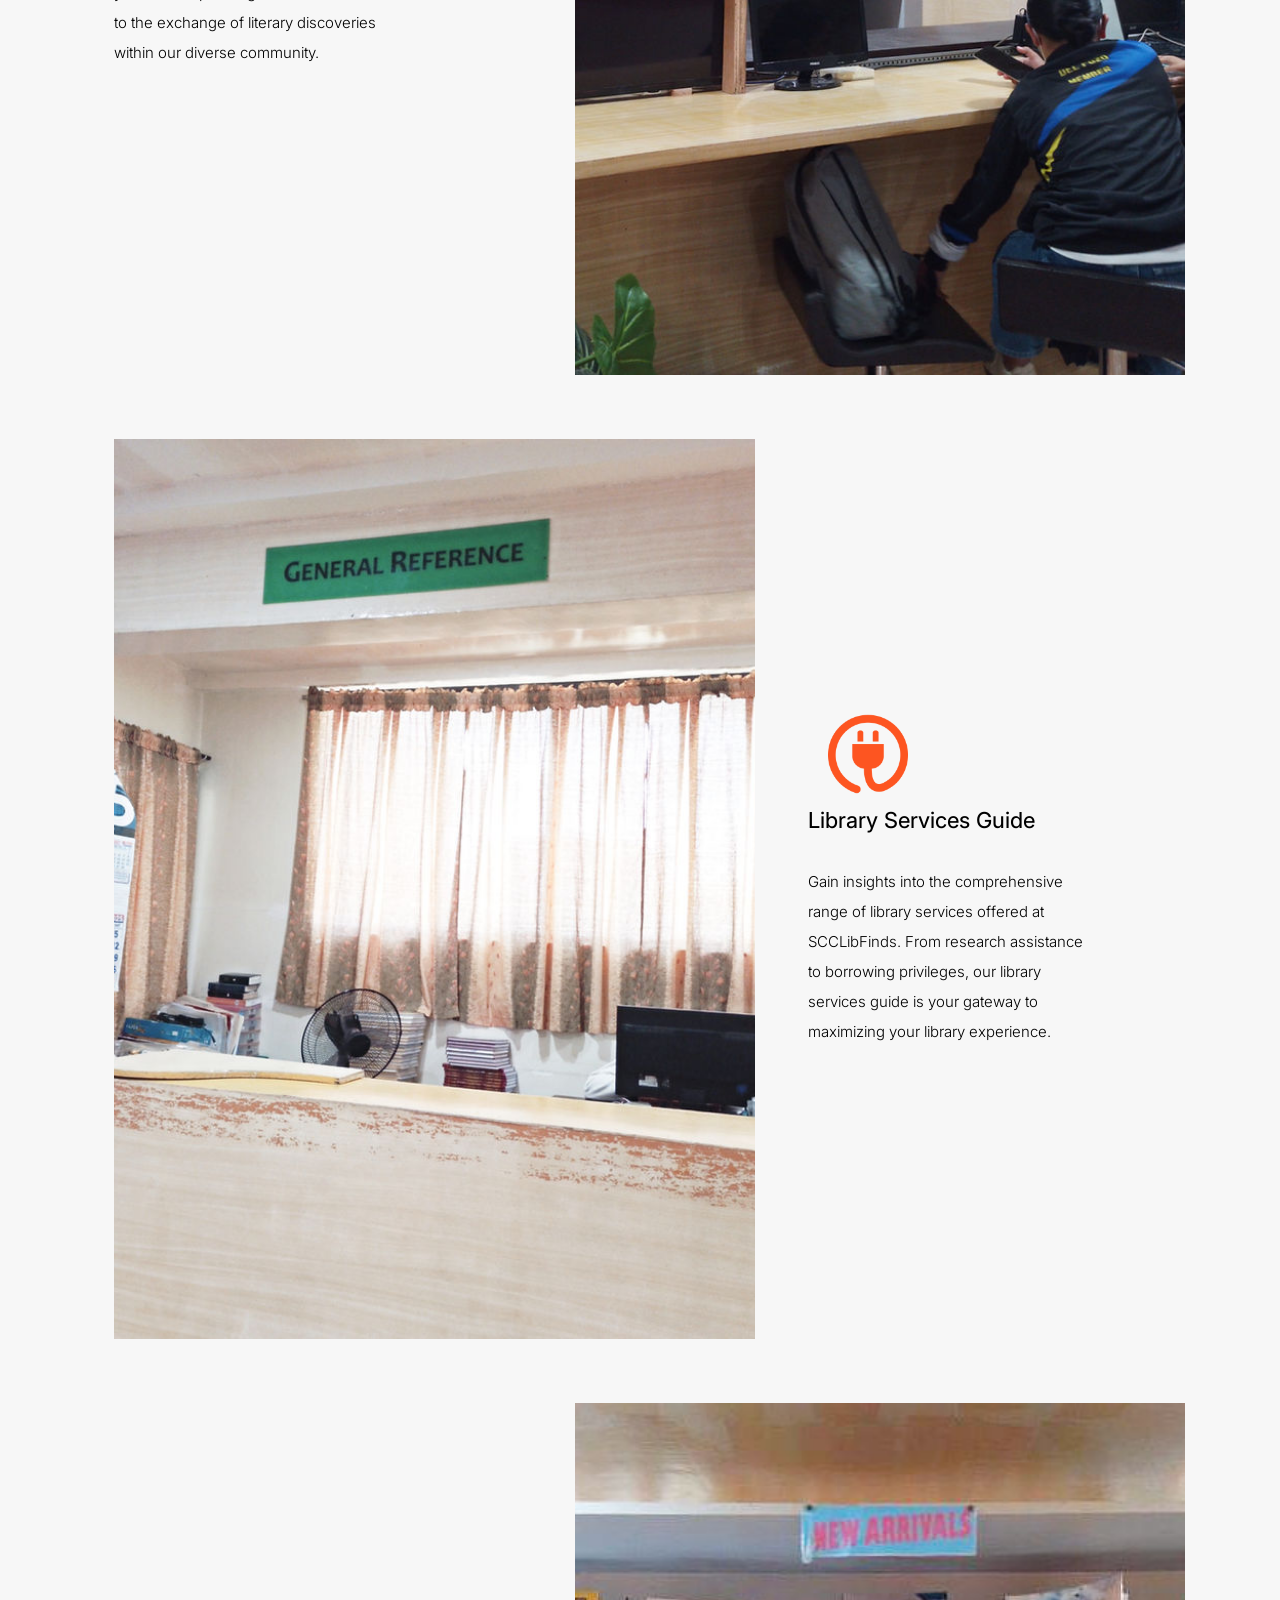
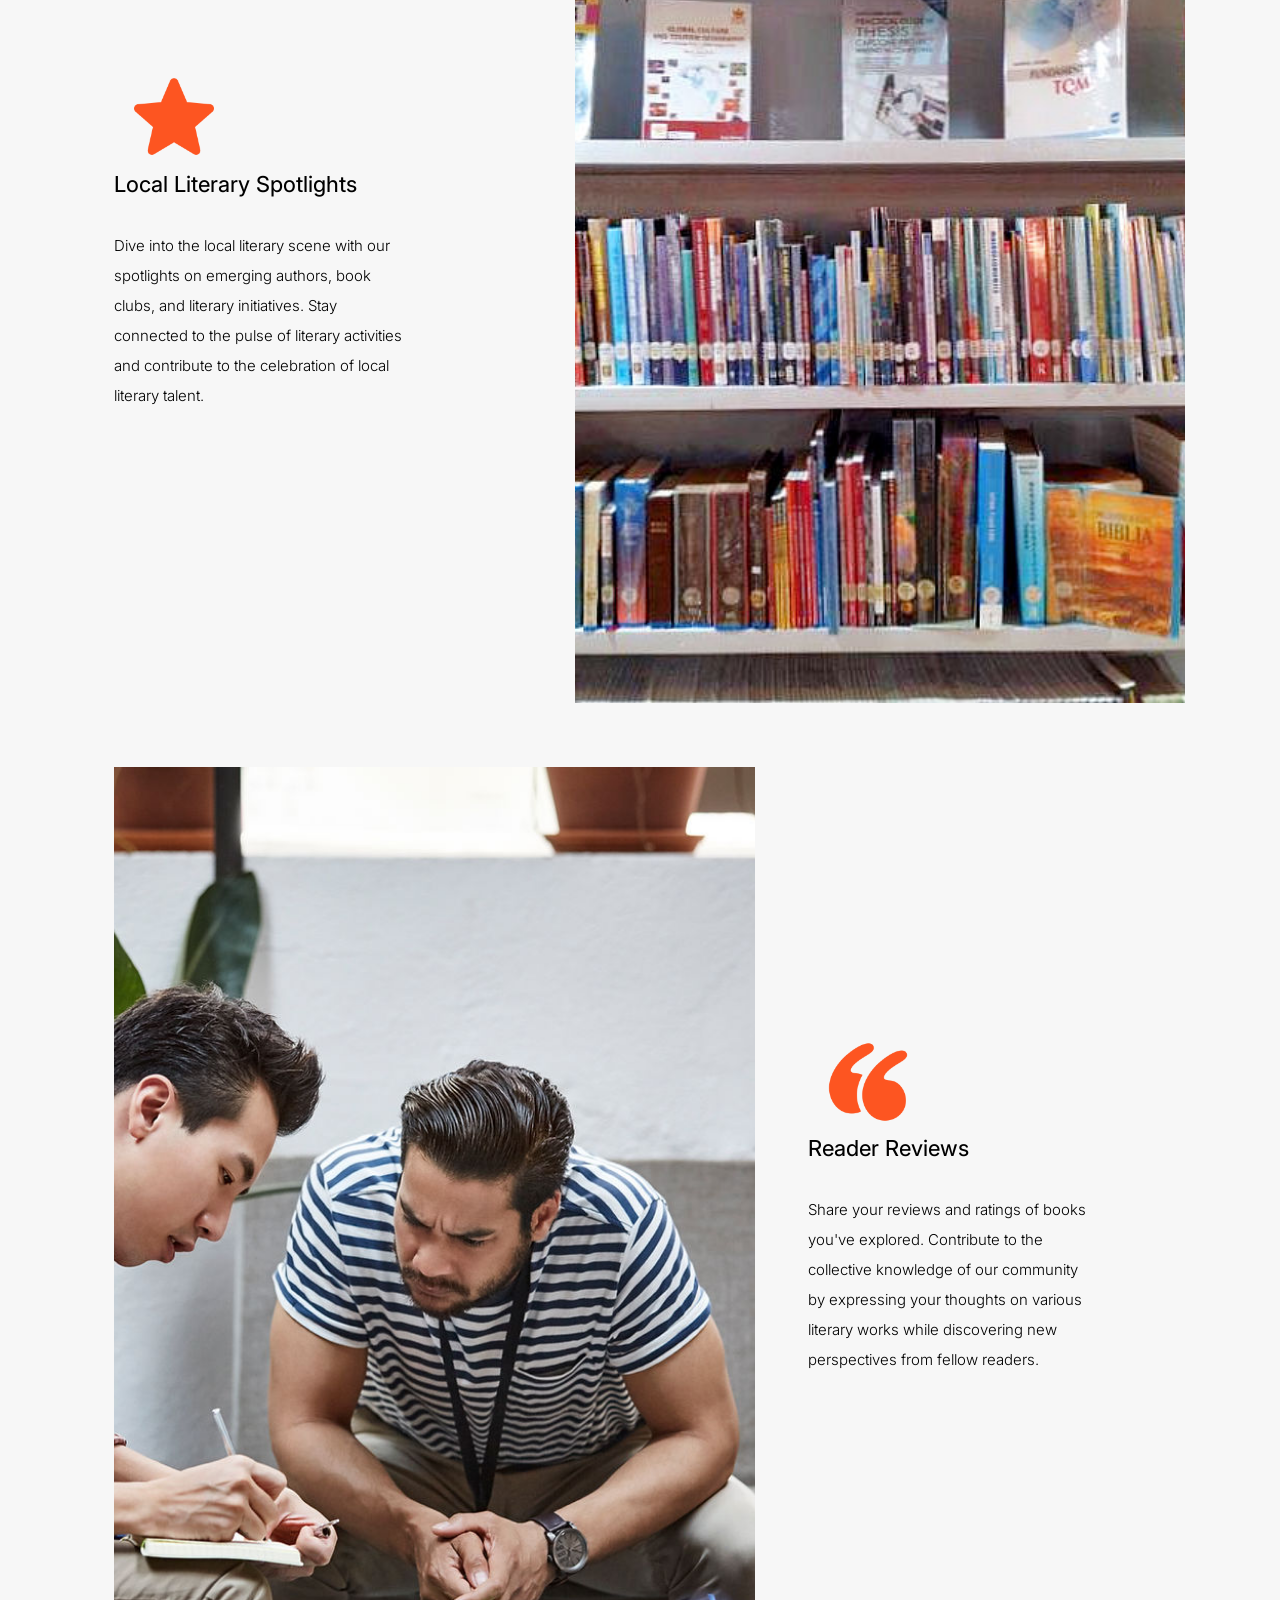
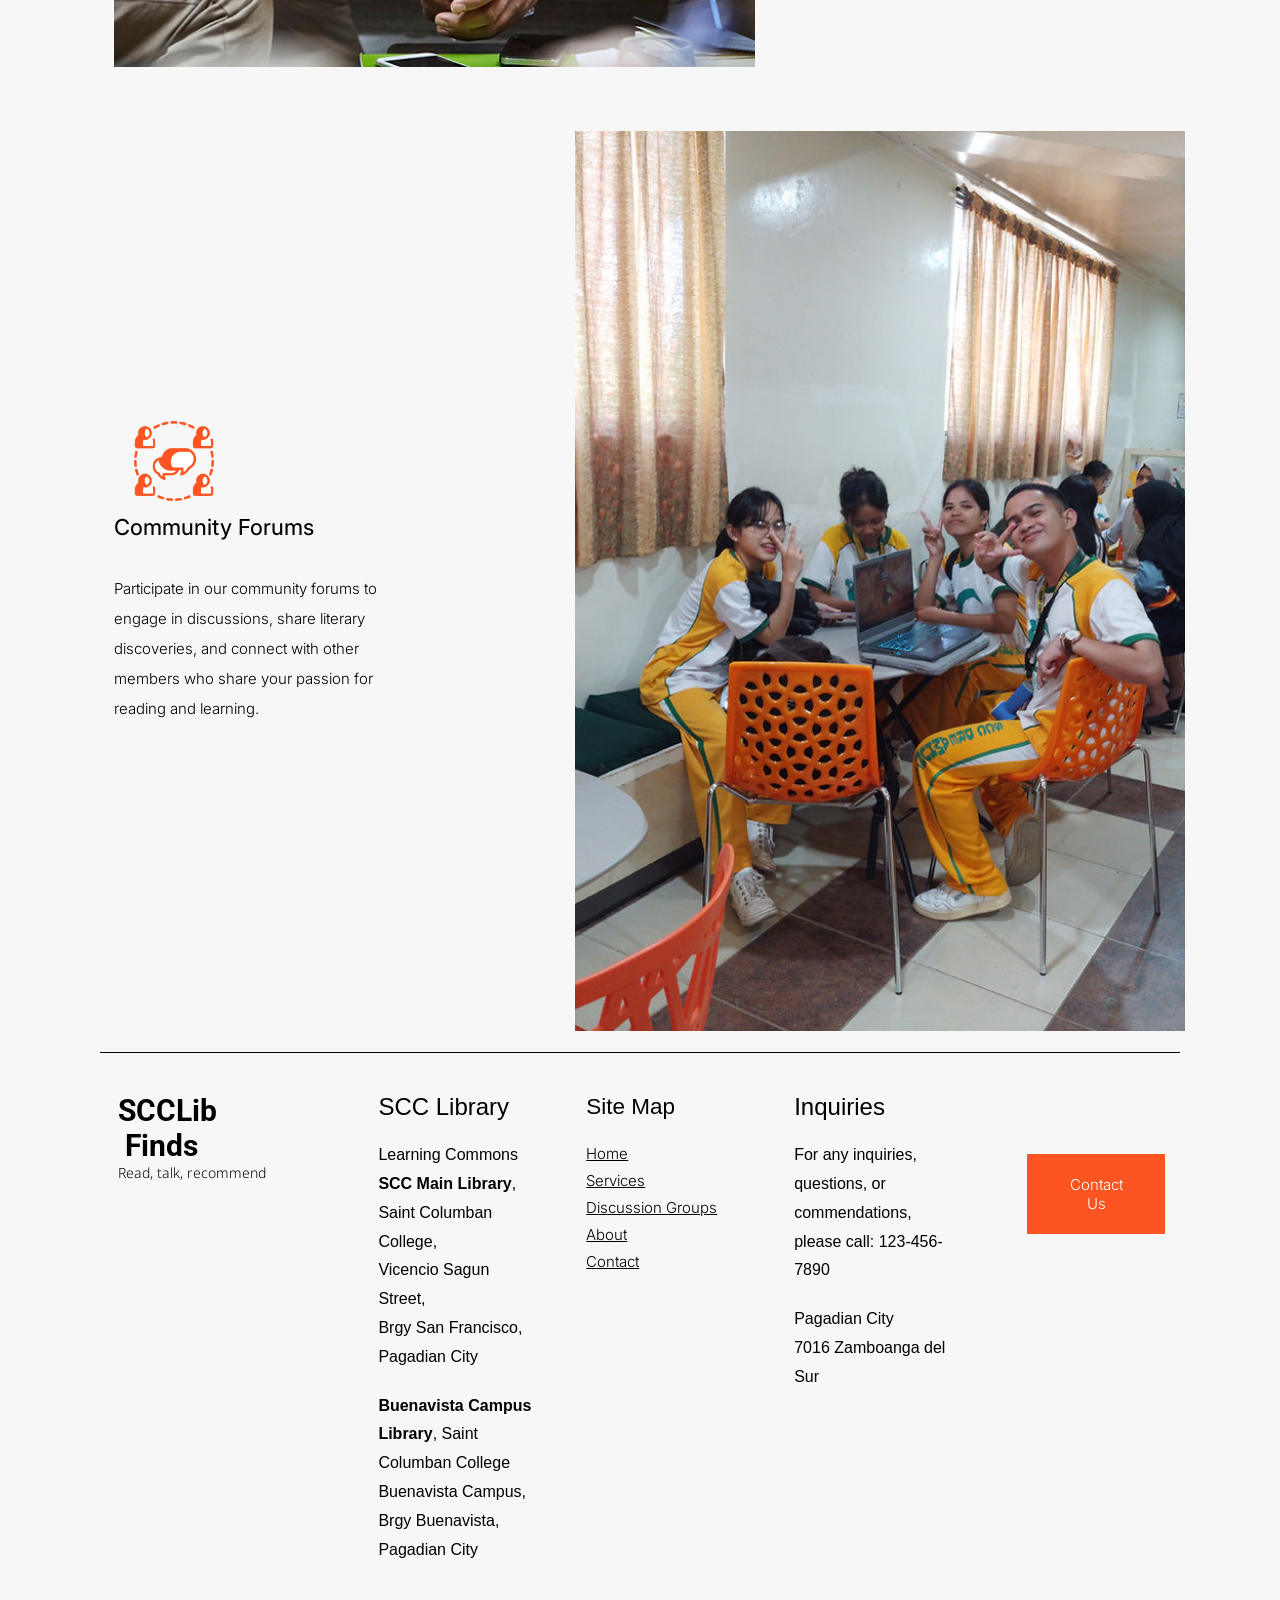
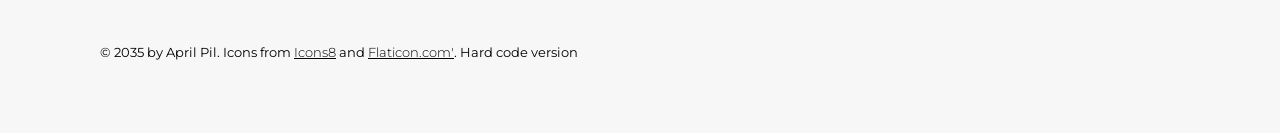
<file: services.html>
<!DOCTYPE html>
<html lang="en">
  <head>
    <meta charset="UTF-8" />
    <meta name="viewport" content="width=device-width, initial-scale=1.0" />
    <title>Services | SCClibfinds</title>
    <link rel="stylesheet" href="style.css" />

    <link
      href="https://fonts.googleapis.com/icon?family=Material+Icons"
      rel="stylesheet"
    />
    <link
      rel="stylesheet"
      href="https://fonts.googleapis.com/css2?family=Material+Symbols+Rounded:opsz,wght,FILL,GRAD@40,100,0,0&icon_names=keyboard_control_key"
    />
    <link
      rel="stylesheet"
      href="https://fonts.googleapis.com/css2?family=Material+Symbols+Outlined:opsz,wght,FILL,GRAD@20..48,100..700,0..1,-50..200&icon_names=stat_1"
    />
    <link rel="stylesheet" href="style2.css" />
  </head>
  <body>
    <header>
      <div class="top-lvl">
        <button
          style="
            background-color: hsla(0, 0%, 0%, 0.541);
            border: solid #fd5521 1px;
            text-align: center;
            padding: 9px 11px;
            margin-top: 70px;
            float: left;
          "
        >
          <a href="index.html" class="logo__link"
            ><span style="color: #fd5521">SCC</span>Lib Finds
            <p class="subtitle">Read, talk, recommend</p></a
          >
        </button>
        <div class="navbar">
          <a href="index.html">Home</a>
          <a href="services.html">Services</a>
          <a href="forum.html">Talk</a>
          <a href="about.html">About</a>
          <a href="contacts.html">Contact</a>
          <div class="loginbtn">
            <a id="login_tab" onclick="showPopup1()">
              <div id="login_link">
                Log In
                <div class="material-icons" id="acctprof">account_circle</div>
              </div></a
            >
          </div>
        </div>
      </div>
    </header>
    <section class="firstwrapper">
      <div class="left width_mid50 padding-top15vh">
        <p class="subheading fadeIn">Welcome to SCCLibFinds</p>
        <h2 class="shrink-text">
          Welcome to SCCLib Finds, our local library's online discussion board
          and library guide.
        </h2>
        <p class="padding-top30px width_70">
          Join our community and start exploring the world of literature and
          knowledge. Share your thoughts, recommendations, and engage in
          meaningful conversations with fellow book enthusiasts.
        </p>
      </div>
    </section>
    <section class="override services_rightimg-container">
      <div class="service_text width_95">
        <img
          class="service_icon"
          src="/images/book.png"
          alt=""
          style="margin-bottom: -20px"
        />
        <h3>Book Club Discussions</h3>
        <p>
          Participate in our book club discussions and interact with other
          members to share insights, opinions, and interpretations of various
          literary works. This is a great opportunity to connect with
          like-minded individuals and expand your understanding of literature.
        </p>
      </div>
      <div class="service_img-right">
        <img
          src="/images/0services_page/aeac1d_1c0414d82bb94eb08076bba844922573~mv2.jpg"
          alt=""
        />
      </div>
    </section>

    <section class="override services_leftimg-container">
      <div class="service_img-left">
        <img
          src="/images/0services_page/aeac1d_6ecc8171d7b746a79ca8059c4c62aaee~mv2.jpg"
          alt=""
        />
      </div>
      <div class="service_text righttxt width_92">
        <img
          class="service_icon2"
          src="/images/banner.png"
          alt=""
          style="margin-bottom: -50px"
        />
        <h3>Library Events</h3>
        <p>
          Discover upcoming library events such as author talks, book signings,
          and workshops. Stay informed about literary gatherings and engage in
          enriching experiences within our vibrant library community.
        </p>
      </div>
    </section>

    <section class="override services_rightimg-container">
      <div class="service_text width_92">
        <img class="service_icon" src="/images/books.png" alt="" />
        <h3>Reading Recommendations</h3>
        <p>
          Explore reading recommendations from our avid readers and literary
          experts. Find your next captivating read and contribute to the
          exchange of literary discoveries within our diverse community.
        </p>
      </div>
      <div class="service_img-right">
        <img
          src="/images/0services_page/aeac1d_a49285c8251d4bbb9463efaefd1f43ee~mv2.jpg"
          alt=""
        />
      </div>
    </section>

    <section class="override services_leftimg-container">
      <div class="service_img-left">
        <img
          src="/images/0services_page/aeac1d_7d6e0ae5c6e54071801e559ee25a0f6f~mv2.jpg"
          alt=""
        />
      </div>
      <div class="service_text righttxt width_90">
        <img class="service_icon" src="/images/plug.png" alt="" />
        <h3>Library Services Guide</h3>
        <p>
          Gain insights into the comprehensive range of library services offered
          at SCCLibFinds. From research assistance to borrowing privileges, our
          library services guide is your gateway to maximizing your library
          experience.
        </p>
      </div>
    </section>

    <section class="override services_rightimg-container">
      <div class="service_text width_95">
        <img class="service_icon" src="/images/star.png" alt="" />
        <h3>Local Literary Spotlights</h3>
        <p>
          Dive into the local literary scene with our spotlights on emerging
          authors, book clubs, and literary initiatives. Stay connected to the
          pulse of literary activities and contribute to the celebration of
          local literary talent.
        </p>
      </div>
      <div class="service_img-right">
        <img
          src="/images/0services_page/aeac1d_e2bc1b86bcd64faa893a686fbd464825~mv2.jpg"
          alt=""
        />
      </div>
    </section>

    <section class="override services_leftimg-container">
      <div class="service_img-left">
        <img
          src="/images/0services_page/11062b_ecdddc54dafa4bbbb7f52edb5c8a222d~mv2.jpg"
          alt=""
        />
      </div>
      <div class="service_text righttxt width_92">
        <img class="service_icon" src="/images/quotes.png" alt="" />
        <h3>Reader Reviews</h3>
        <p>
          Share your reviews and ratings of books you've explored. Contribute to
          the collective knowledge of our community by expressing your thoughts
          on various literary works while discovering new perspectives from
          fellow readers.
        </p>
      </div>
    </section>

    <section class="override services_rightimg-container nega-paddingbottom">
      <div class="service_text width_95">
        <img class="service_icon" src="/images/group_256.png" alt="" />
        <h3>Community Forums</h3>
        <p>
          Participate in our community forums to engage in discussions, share
          literary discoveries, and connect with other members who share your
          passion for reading and learning.
        </p>
      </div>
      <div class="service_img-right">
        <img
          src="/images/0services_page/aeac1d_c523f9fb8e3a42bba7bec7395fb92b62~mv2.jpg"
          alt=""
        />
      </div>
    </section>

    <footer class="block padding-sides padding-top10">
      <div class="footer-grid-container border-top padding-top40px">
        <div class="footer-grid-item1">
          <div class="text-align-left">
            <h3 class="footer-logo__text">
              SCCLib<br />
              &nbsp;Finds
            </h3>
          </div>
          <p class="footer-subtitle">Read, talk, recommend</p>
        </div>
        <div class="footer-grid-item">
          <h3>SCC Library</h3>
          <p>
            Learning Commons <br />
            <strong>SCC Main Library</strong>, Saint Columban College,<br />
            Vicencio Sagun Street, <br />Brgy San Francisco,<br />
            Pagadian City
          </p>
          <p>
            <strong>Buenavista Campus Library</strong>, Saint Columban College
            Buenavista Campus, Brgy Buenavista, Pagadian City
          </p>
        </div>
        <div class="footer-grid-sitemap">
          <h3>Site Map</h3>
          <a href="index.html">Home</a>
          <a href="services.html">Services</a>
          <a href="forum.html">Discussion Groups</a>
          <a href="about.html">About</a>
          <a href="contacts.html">Contact</a>
        </div>
        <div class="footer-grid-item">
          <h3>Inquiries</h3>
          <p>
            For any inquiries, questions, or commendations, please call:
            123-456-7890
          </p>
          <p>
            Pagadian City <br />
            7016 Zamboanga del Sur
          </p>
        </div>
        <div class="footer-grid-itemlast">
          <a href="contacts.html"><button>Contact Us</button></a>
        </div>
      </div>
      <div class="footer">
        <p>
          &#169; 2035 by April Pil. Icons from
          <a target="_blank" href="https://icons8.com">Icons8</a> and
          <a target="_blank" href="https://www.flaticon.com/" title="Flaticon"
            >Flaticon.com'</a
          >. Hard code version
        </p>
      </div>
    </footer>

    <button id="scrollToTop" onclick="scrollToTop()">
      <span class="material-symbols-outlined"> stat_1 </span>
    </button>

    <div class="popup_overlay" id="sign-up-popup">
      <div class="popup-box">
        <div style="position: absolute; top: 100px; right: 350px">
          <a class="close-btn" id="closePopup" onclick="closePopup1()">X</a>
        </div>
        <div
          class="justify-self-center text-align-center padding-top20vh roboto-800 font-size25 width_15"
        >
          <h1 id="sign-up">Sign Up</h1>
          <p class="montserrat-300 padding-top10 font-size18">
            Already a member? Log In
          </p>
          <div class="micro-paddingtop"></div>
          <div class="signup-btn-container">
            <button class="white-bg border1px blackfont sign-up-btn">
              <div class="tiny">
                <img class="tiny" src="images/google.png" />
              </div>
              Sign up with Google
            </button>
            <button class="blue-bg border1px sign-up-btn">
              <div class="tiny">
                <img class="tiny" src="images/facebook.png" />
              </div>
              Sign up with Facebook
            </button>
            <div class="justify-self-center width_copy decorative-line">
              <p class="montserrat-200 micro-paddingtop font-size18">or</p>
            </div>
            <button
              class="white-bg border1px blackfont sign-up-btn-email micro-paddingtop"
            >
              Sign up with email
            </button>
          </div>
        </div>
        <p
          class="montserrat-300 padding-top20px font-size14 justify-self-center width_mid40 text-align-center"
        >
          Your profile will be set to public automatically when you sign up. You
          can change this later in your profile settings. (Simulation purposes
          only.)
        </p>
      </div>
    </div>

    <script>
      const popup = document.getElementById("sign-up-popup");
      const openPopup = document.getElementById("login_tab");
      const closePopup = document.getElementById("closePopup");

      openPopup.addEventListener("click", () => {
        popup.classList.add("show");
        document.querySelector(".popup-box").classList.add("show");
      });

      closePopup.addEventListener("click", () => {
        popup.classList.remove("show");
        document.querySelector(".popup-box").classList.remove("show");
      });

      popup.addEventListener("click", (event) => {
        if (event.target === popup) {
          popup.classList.remove("show");
          document.querySelector(".popup-box").classList.remove("show");
        }
      });

      document.addEventListener("DOMContentLoaded", () => {
        const scrollToTopButton = document.getElementById("scrollToTop");

        // Show the button after 11 seconds
        setTimeout(() => {
          scrollToTopButton.classList.add("show");
        }, 5000); // 11 seconds
      });

      // window.addEventListener("scroll", () => {
      //   const scrollToTopButton = document.getElementById("scrollToTop");
      // });

      // // Scroll to top function
      // function scrollToTop() {
      //   window.scrollTo({ top: 0, behavior: "smooth" });
      // }

      // Scroll to top function
      function scrollToTop() {
        const scrollStep = -window.scrollY / 250; // Adjust 50 to control speed
        function scrollAnimation() {
          if (window.scrollY > 0) {
            window.scrollBy(0, scrollStep);
            requestAnimationFrame(scrollAnimation);
          }
        }
        requestAnimationFrame(scrollAnimation);
      }

      document.querySelectorAll(".fade-in-center").forEach((el, index) => {
        el.style.animationDelay = `${index * 1.3}s`; // Automatically delays each element
      });
    </script>
  </body>
</html>
</file>
<file: Javascript practices/compound interest calculator/style.css>
body {
  font-family: Arial, Helvetica, sans-serif;
  background-color: hsl(0, 0%, 95%);
}
h1 {
  color: hsl(0, 0%, 30%);
  font-size: 3em;
  text-align: center;
}
form {
  background-color: white;
  max-width: 350px;
  margin: auto;
  padding: 25px;
  border-radius: 10px;
  box-shadow: 5px 5px 10px hsla(0, 0%, 30%, 0.3);
  display: flex;
  flex-direction: column;
  align-items: center;
}
label {
  font-size: 2em;
  font-weight: bold;
}
input {
  width: 50%;
  text-align: center;
  font-size: 2em;
  border: 2px solid hsl(0, 0%, 90%);
  border-radius: 5px;
  margin-top: 5px;
  margin-bottom: 5px;
}

button {
  background-color: hsl(120, 100%, 40%);
  color: white;
  font-size: 1.5em;
  border: none;
  border-radius: 5px;
  padding: 10px 15px;
  cursor: pointer;
}

button {
  background-color: hsl(120, 100%, 30%);
}

.reset {
  background-color: hsl(0, 0%, 85%);
  color: black;
  float: left;
}

.reset:hover {
  background-color: hsl(0, 0%, 80%);
}

#total {
  font-size: 2em;
}

#total-amt {
  color: hsl(120, 100%, 35%);
  font-weight: bold;
}
#alphanum {
  max-width: 500px;
}

#ways {
  font-size: 1.5em;
  margin-bottom: 0;
}

#wo-rep,
#with-rep {
  font-weight: 400;
  text-decoration: underline;
}
</file>
<file: style.css>
@import url("https://fonts.googleapis.com/css2?family=Inter:ital,opsz,wght@0,14..32,100..900;1,14..32,100..900&family=Kumbh+Sans:wght@100..900&family=Montserrat:ital,wght@0,100..900;1,100..900&family=Noto+Sans:ital,wght@0,100..900;1,100..900&family=Roboto+Condensed:ital,wght@0,100..900;1,100..900&family=Roboto:ital,wght@0,100..900;1,100..900&display=swap");

* {
  box-sizing: border-box;
  margin: 0;
}

@keyframes fadeIn {
  from {
    opacity: 0;
  }
  to {
    opacity: 1;
  }
}

body {
  background-color: #f7f7f7;
  animation: fadeIn 1s ease-in-out;
}
/* 
html {
  scroll-behavior: smooth;
} */

@keyframes slideUp {
  0% {
    transform: translateY(20%);
    opacity: 0;
  }
  100% {
    transform: translateY(0);
    opacity: 1;
  }
}

.slideUp {
  animation: slideUp 1.2s ease-out forwards;
}

@keyframes fadeIn-2 {
  0% {
    opacity: 0;
  }
  100% {
    opacity: 1;
  }
}

.fadeIn {
  animation: fadeIn-2 1.2s ease-in forwards;
}

@keyframes glideIn {
  0% {
    transform: translateX(-100vw);
    opacity: 0;
  }
  100% {
    transform: translateX(0);
    opacity: 1;
  }
}

/* Turn Effect: Rotates in from bottom left */
@keyframes turnIn {
  0% {
    transform: translate(0px, 0px) rotate(-90deg);
    opacity: 0;
    transform-origin: bottom left;
  }
  100% {
    transform: translate(0, 0) rotate(0deg);
    opacity: 1;
    transform-origin: bottom left;
  }
}

.glide-text {
  animation: glideIn 1.2s ease-out forwards;
}

.turn-text {
  animation: turnIn 1s cubic-bezier(0.2, -0.5, 0.4, 1.3) forwards;
}

@keyframes flipUp {
  0% {
    transform: translate(0px, 0px) perspective(600px) rotateX(-45deg);
    opacity: 0;
  }
  100% {
    transform: translate(0px, 0px) perspective(900px) rotateX(0deg);
    opacity: 1;
  }
}
.flipUp {
  transform-origin: bottom;
  animation: flipUp 1.2s cubic-bezier(0.4, 0.5, 0.7, 1.2) forwards;
}

@keyframes tiltIn {
  0% {
    transform: translate(50px, 180px) rotate(45deg) rotateX(45deg)
      perspective(900px);
    opacity: 0;
    transform-origin: bottom left;
  }
  100% {
    transform: translate(0, 0) rotate(0deg) rotateX(0deg) perspective(900px);
    opacity: 1;
    transform-origin: bottom left;
  }
}

.tilt-text {
  animation: tiltIn 1.2s cubic-bezier(0.4, 0, 0.2, 1) forwards;
}

@keyframes fadeInCenter {
  0% {
    opacity: 0;
  }
  100% {
    opacity: 1;
  }
}

.fade-in-center {
  opacity: 0; /* Start invisible */
  transform-origin: center;
  animation: fadeInCenter 1.5s ease-out forwards;
}

/* // <weight>: Use a value from 100 to 900
// <uniquifier>: Use a unique and descriptive class name

.roboto-<uniquifier > {
  font-family: "Roboto", sans-serif;
  font-optical-sizing: auto;
  font-weight: <weight>;
  font-style: normal;
  font-variation-settings: "wdth" 100;
}

.noto-sans-<uniquifier > {
  font-family: "Noto Sans", sans-serif;
  font-optical-sizing: auto;
  font-weight: <weight>;
  font-style: normal;
  font-variation-settings: "wdth" 100;
}

.montserrat-<uniquifier > {
  font-family: "Montserrat", sans-serif;
  font-optical-sizing: auto;
  font-weight: <weight>;
  font-style: normal;
}

.kumbh-sans-<uniquifier > {
  font-family: "Kumbh Sans", sans-serif;
  font-optical-sizing: auto;
  font-weight: <weight>;
  font-style: normal;
  font-variation-settings: "YOPQ" 300;
}

.roboto-condensed-<uniquifier > {
  font-family: "Roboto Condensed", sans-serif;
  font-optical-sizing: auto;
  font-weight: <weight>;
  font-style: normal;
} */

.material-icons {
  font-family: "Material Icons";
  font-weight: normal;
  font-style: normal;
  font-size: 24px; /* Preferred icon size */
  display: inline-block;
  line-height: 1;
  text-transform: none;
  letter-spacing: normal;
  word-wrap: normal;
  white-space: nowrap;
  direction: ltr;

  /* Support for all WebKit browsers. */
  -webkit-font-smoothing: antialiased;
  /* Support for Safari and Chrome. */
  text-rendering: optimizeLegibility;

  /* Support for Firefox. */
  -moz-osx-font-smoothing: grayscale;

  /* Support for IE. */
  font-feature-settings: "liga";
}

.material-symbols-outlined {
  font-variation-settings: "FILL" 0, "wght" 200, "GRAD" -25, "opsz" 48;
  zoom: 200%;
}

.material-symbols-rounded {
  /* font-variation-settings: "FILL" 0, "wght" 100, "GRAD" 0, "opsz" 40; */
  zoom: 150%;
}

:root {
  --pri_color: #fd5521;
}

.top-lvl {
  position: absolute;
  top: 0;
  left: 0;
  right: 0;
  align-content: space-between;
  margin: 0 116px;
  z-index: 1000;
}

.logo__link {
  font-family: "Roboto", san-serif;
  color: white;
  font-weight: 750;
  font-size: 30px;
  text-decoration: none;
}

.logo__link2,
.subtitle2 {
  color: black;
  letter-spacing: 5px;
}
.logo__link2 {
  font-weight: 750;
  font-size: 35px;
}
.subtitle2 {
  font-weight: 400;
  font-size: 22px;
}

.subtitle {
  color: white;
  font-family: "Noto Sans", sans-serif;
  font-weight: 400;
  font-size: 12px;
  padding-bottom: 5px;
  margin: 0;
  line-height: 50%;
}

.navbar {
  float: right;
  margin-top: 70px;
  display: grid;
  grid-template-columns: 1fr 1fr 1fr 1fr 1fr 1.8fr;
  background-color: hsla(0, 0%, 0%, 0.541);
  border: solid #fd5521 1px;
  align-items: center;
}
.navbar a {
  font-family: "Montserrat", sans-serif;
  font-optical-sizing: auto;
  font-weight: 400;
  font-style: normal;
  font-size: 14px;
  color: white;
  text-decoration: none;
  padding: 24px 28px 26px 28px;
  text-align: center;
}
.navbar > a:hover {
  color: hsla(0, 0%, 0%, 1);
  background-color: white;
}

.navbar2 {
  justify-self: center;
  margin-top: 0px;
  display: grid;
  grid-template-columns: 1fr 1fr 1fr 1fr 1fr;
  background-color: hsla(0, 0%, 0%, 0.541);
  border: solid #fd5521 1px;
  align-items: center;
}

.top-lvl2 {
  position: absolute;
  top: 0;
  left: 0;
  right: 0;
  justify-items: center;
  margin: 0 116px;
  z-index: 1000;
}

.navbar2 a {
  font-family: "Montserrat", sans-serif;
  font-optical-sizing: auto;
  font-weight: 400;
  font-style: normal;
  font-size: 14px;
  color: white;
  text-decoration: none;
  padding: 24px 28px 26px 28px;
  text-align: center;
}
.navbar2 > a:hover {
  color: hsla(0, 0%, 0%, 1);
  background-color: white;
}

.material-symbols-outlined {
  font-variation-settings: "FILL" 1, "wght" 300, "GRAD" 0, "opsz" 24;
}

.loginbtn {
  display: block;
  color: white;
  background-color: #fd5521;
  text-align: right;
  float: right;
  align-self: center;
  font-family: "Inter", sans-serif;
  font-size: 16px;
  font-weight: 300;
}

.containersmall {
  align-self: center;
  justify-items: end;
  text-align: right;
}

#acctprof {
  font-size: 30px;
  float: right;
  line-height: 0;
  padding-top: 10%;
  margin: 0 10px 0 15px;
}

#login_tab {
  float: right;
  margin: 0;
  padding-right: 2px;
}

/* #login_link {
} */

.loginbtn:hover,
#login_link:hover {
  cursor: pointer;
}
#login_link:hover {
  color: hsla(0, 0%, 100%, 0.541);
}

li,
a,
button {
  font-family: "Inter", sans-serif;
  font-weight: 300;
  font-size: 18px;
  color: white;
  text-decoration: none;
  transition: all 0.3s ease 0s;
}

a:hover,
button:hover {
  cursor: pointer;
}

.header {
  display: flex;
  justify-content: space-between;
  align-items: center;
  padding: 20px 10px;
  background-color: hsla(0, 0%, 0%, 0.541);
}

.nav__links {
  list-style: none;
}

.nav__links li {
  display: inline-block;
  padding: 0 20px;
}
.nav__links li a {
  transition: all 0.3s ease 0s;
  padding: 30px;
}

.nav__links li a:hover {
  color: hsla(0, 0%, 0%, 1);
  background-color: white;
}

.layer {
  width: 100vw;
  background-color: #f7f7f7;
  height: 100px;
}

.layer3 {
  visibility: visible;

  width: 100vw;
  background-color: #f7f7f7;
  height: 100px;
}

.parallax {
  overflow: hidden;
}

.parallax-welcome {
  background: linear-gradient(rgba(0, 0, 0, 0.2), rgba(0, 0, 0, 0.2)),
    url(images/front\ desk.png);
  background-size: cover;
  background-position-y: 40%;
  background-repeat: no-repeat;
  zoom: 80%;
  background-attachment: fixed;
  height: 1050px; /* Full screen height */
}

.parallax-2 {
  background-image: url(images/element\ 2.png);
  background-repeat: no-repeat;
  background-attachment: fixed;
  background-position-x: 100%;
  background-size: auto;
  background-clip: padding-box;
  zoom: 92%;
  height: 120vh;
}

.parallax-3 {
  background-image: url(images/element\ 3.png);
  background-repeat: no-repeat;
  background-attachment: fixed;
  background-position-x: 13%;
  background-origin: content-box;
  background-clip: padding-box;
  zoom: 80%;
  height: 1300px;
}

.welcome {
  position: absolute;
  top: 0;
  left: 0;
  width: 100%;
  /* background: linear-gradient(rgba(0, 0, 0, 0.2), rgba(0, 0, 0, 0.2)),
    url(images/front\ desk.png); */
}

.hero-text {
  width: 60%;
  height: 30%;
  margin: 20px 130px;
  padding: 100px 30px;
  color: white;
  z-index: 20;
}

.hero-text h1 {
  font-family: "Roboto", sans-serif;
  font-weight: 750;
  color: white;
  font-size: 110px;
  padding-top: 120px;
}

.hero-text p {
  font-size: 35px;
  font-family: "Inter", sans-serif;
  font-weight: 450;
  line-height: 2em;

  /*letter-spacing: -1px;*/
}

.buttons {
  width: 60%;
}

.explore {
  background-color: #fd5521;
  border: solid #fd5521 1px;
  padding: 23px 30px;
  margin-right: 26px;
  text-align: center;
  font-size: 14px;
  width: 44%;
  animation: fadeIn-2 1.2s ease-in forwards;
}

.explore:hover {
  background-color: hsla(0, 0%, 0%, 1);
  color: #fd5521;
  cursor: pointer;
}

.book_space {
  background: none;
  border: solid white 1px;
  padding: 23px 35px;
  text-align: center;
  font-size: 14px;
  width: 40%;
  animation: fadeIn-2 1.2s ease-in forwards;
}

.book_space:hover {
  color: black;
  border: #fd5521;
  background-color: #fd5521;
  cursor: pointer;
}

section {
  display: block;
  padding: 30px 114px;
}

.space-around {
  align-content: space-around;
}

.space-between {
  align-content: space-between;
}

.firstwrapper {
  align-content: space-between;
  margin: 80px 113px 0px 0px;
  padding-right: 68px;
  z-index: 20;
}

.fortywd {
  width: 38%;
  /* background-color: aquamarine; */
}

.left {
  float: left;
}

.right {
  float: right;
}

section h2 {
  font-family: "Roboto", sans-serif;
  font-weight: 700;
  color: var(--pri_color);
  font-size: 45px;
  padding-top: 0.4em;
  /* background-color: aqua; */
}

.subheading {
  font-size: 23px;
  font-family: "Inter", sans-serif;
  font-weight: 450;
  letter-spacing: -1px;
  /* background-color: yellowgreen; */
  line-height: 50%;
  padding-bottom: 0;
}

section button {
  background-color: #fd5521;
  border: solid #fd5521 1px;
  margin-top: 45px;
  padding: 20px 39px;
  text-align: center;
  font-size: 15px;
  width: 150%;
}

section button:hover {
  background-color: #f7f7f7;
  color: black;
  border: 1px solid black;
}

.wrapper {
  z-index: 20;
  overflow-x: hidden;
  /* background-color: aquamarine; */
}

.wrapper1 {
  display: block;
  padding: 0;
}

.wrapper2 {
  display: block;
  padding: 0;
  overflow: hidden;
}

.wrapper3 {
  display: block;
  padding: 0 114px;
}

.z-index-up {
  z-index: 1000;
}

.z-index-below {
  z-index: 200;
}

.flex {
  display: flex;
  justify-content: space-between;
}

.block {
  display: block;
}

.img_contain {
  object-fit: contain;
  width: 50%;
}

.img_containh {
  object-fit: contain;
  height: 600px;
}

.img_vcenter {
  object-position: center;
}

.smallcontainer {
  width: 100%;
  object-fit: contain;
}

.image_fitcontainer {
  overflow: hidden;
  z-index: 1;
  width: 755.5px;
  height: 1150px;
}

.image_fitcontainer img {
  width: 100%;
  height: 100%;
  object-fit: cover;
  object-position: center;
}

.img_centerfit {
  object-fit: cover;
  object-position: center;
}

.zoom120 {
  zoom: 120%;
}

.extremezoom200 {
  zoom: 250%;
}

.zoomout {
  zoom: 66%;
}

.text-align-right {
  text-align: right;
}

.text-align-left {
  text-align: left;
}

.text-align-center {
  text-align: center;
}

/* .leftpad30 {
  padding-left: 28px;
} */

section h3 {
  font-family: "Roboto", sans-serif;
  font-weight: 700;
  color: hsl(0, 0%, 0%);
  font-size: 30px;
  padding-top: 0.3em;
  line-height: 1.5em;
  padding-bottom: 30px;
}

section p {
  font-family: "Inter", sans-serif;
  font-weight: 300;
  font-size: 15px;
  line-height: 2em;
}

.left p {
  padding-right: 20px;
}

.micropadding-left {
  padding-left: 5px;
}

.padding-left20 {
  padding-left: 20px;
}

.padding-left40 {
  padding-left: 40px;
}

.padding-left100 {
  padding-left: 100px;
}

.padding-left120 {
  padding-left: 123px;
}

.padding-left30 {
  padding-left: 28px;
}

.padding-right40px {
  padding-right: 40px;
}

.paddiing-right50px {
  padding-right: 50px;
}

.paddiing-right114 {
  padding-right: 114px;
}

.padding40 {
  padding: 40px;
}

.remove-padding-top {
  padding-top: 0;
}

.remove-padding-bottom {
  padding-bottom: 0;
}

.remove-bottom-margin {
  margin-bottom: 0;
}

.remove-padding-sides {
  padding-left: 0;
  padding-right: 0;
}

.paddiing-sides {
  padding: 0 114px;
}

.padding-top10 {
  padding-top: 12px;
}

.padding-top20px {
  padding-top: 22px;
}

.padding-top25px {
  padding-top: 25px;
}

.padding-top30px {
  padding-top: 30px;
}

.padding-top40px {
  padding-top: 40px;
}

.padding-top50px {
  padding-top: 50px;
}
.padding-top38 {
  padding-top: 38vh;
}

.padding-top40 {
  padding-top: 40vh;
}

.padding-top30vh {
  padding-top: 30vh;
}

.padding-top25vh {
  padding-top: 25vh;
}

.padding-top20vh {
  padding-top: 20vh;
}

.padding-top10vh {
  padding-top: 10vh;
}

.padding-top15vh {
  padding-top: 15vh;
}

.padding-top100 {
  padding-top: 70px;
}

.micro-paddingtop {
  padding-top: 10px;
}

.decor-line-top {
  border-top: 1px solid hsl(0, 0%, 0%);
  width: 12%;
  margin-top: 20vh;
}

.padding-vertical20 {
  padding-top: 20px;
  padding-bottom: 22px;
}

.paddingvertical60 {
  padding-top: 60px;
  padding-bottom: 30px;
}

.paddingbottom {
  padding-bottom: 40px;
}

.paddingbottom30 {
  padding-bottom: 30px;
}

.paddingbottom20 {
  padding-bottom: 20px;
}

.micro-paddingbottom {
  padding-bottom: 10px;
}
.nega-paddingbottom {
  margin-bottom: -25px;
}

.width_30 {
  width: 30%;
}

.width_mid30 {
  width: 32%;
}

.width_35perc {
  width: 36%;
}

.width_45perc {
  width: 45%;
}

.width_80 {
  width: 78%;
}

.width_50 {
  width: 48.8%;
}

.width_mid50 {
  width: 50%;
}

.width_mid40 {
  width: 39.7%;
}

.width_70 {
  width: 69%;
}

.width_60 {
  width: 60%;
}

.width_mid60 {
  width: 66%;
}

.width_87perc {
  width: 85%;
}

.width_89perc {
  width: 87%;
}

.width_82perc {
  width: 82%;
}

.width_90 {
  width: 90%;
}

.width_92 {
  width: 93%;
}

.width_95 {
  width: 95%;
}

.width_100 {
  width: 100%;
}

.width_130 {
  width: 130%;
}

.width_128 {
  width: 120%;
}

.crop-container {
  height: 600px;
  position: relative;
}

.crop-container img {
  position: absolute;
  top: -50px; /* Adjust to center the cropped area */
  left: -50px;
}

.gettoknow_wrap {
  /* z-index: -1; */
  width: 100%;
  height: 1200px;
  background: linear-gradient(rgba(0, 0, 0, 0.2), rgba(0, 0, 0, 0.2)),
    url(images/470246721_122134783196463599_7464740583670161206_n.jpg);
  background-size: cover;
  background-position-y: 40%;
  background-repeat: no-repeat;
  background-attachment: fixed;
  zoom: 80%;
}

.margintop200vh {
  margin-top: 196vh;
}

.margin-sides {
  margin: 70px 40px;
}

.gtk-text {
  display: block;
  width: 60%;
  height: 30%;
  color: white;
}

.gtk-text h2 {
  color: white;
  font-family: "Roboto", sans-serif;
  font-weight: 700;
  font-size: 8vh;
  letter-spacing: -1;
  width: 89%;
  background-color: #fd5521;
  border-top-left-radius: 100px;
  border-bottom-right-radius: 100px;
  padding-bottom: 15px;
  padding-left: 30px;
  padding-right: 25px;
  margin-bottom: 22px;
}

.gtk-text h4 {
  font-size: 27px;
  font-family: "Montserrat", sans-serif;
  font-weight: 580;
  letter-spacing: -1px;
  padding-left: 25px;
  line-height: 2em;
}

.gtk-text p {
  padding-left: 25px;
  /* font-family: "Inter", sans-serif;
  font-weight: 300; */
  font-size: 25px;
  line-height: 2.1em;
}

.gtk-text30 {
  width: 84%;
}

.gtk-statistics {
  float: left;
  /* margin-top: 70px; */
  display: grid;
  grid-template-columns: 1fr 1fr 1fr;
  /* grid-template-rows: 2; */
  align-items: left;
}

.gtk-subheading {
  margin: 0;
  padding: 0;
  color: white;
  font-family: "Inter", sans-serif;
  font-weight: 800;
  font-size: 10vh;
  line-height: 1.2em;
  letter-spacing: -1;
}

.gtk-statistics p {
  font-size: 2.8vh;
}

.decor-line-top-white {
  border-top: 1px solid hsl(0, 0%, 100%);
  width: 12%;
}

.grid-item {
  position: relative;
}

.grid-item::after {
  content: "";
  position: absolute;
  bottom: -12px;
  left: 25px;
  width: 20%; /* Adjust the length of the border */
  height: 2px; /* Border thickness */
  background-color: hsl(0, 0%, 100%); /* Border color */
}

.kumbh-sans-300 {
  font-family: "Kumbh Sans", sans-serif;
  font-optical-sizing: auto;
  font-weight: 300;
  font-style: normal;
  font-variation-settings: "YOPQ" 300;
}

.inter-300 {
  font-family: "Inter", sans-serif;
  font-optical-sizing: auto;
  font-weight: 300;
  font-style: normal;
}

.montserrat-450 {
  font-family: "Montserrat", sans-serif;
  font-optical-sizing: auto;
  font-weight: 500;
  font-style: normal;
  font-size: 22px;
}

.offer-grid {
  display: grid;
  padding-right: 30px;
  padding-bottom: 35px;
  grid-template-columns: 20% 20% 20% 20% 20%;
  grid-template-rows: 2;
  grid-auto-columns: auto;
  grid-auto-rows: auto;
  gap: 8px;
  border-bottom: solid 1px black;
}

.offer-grid-item {
  background-color: rgb(255, 255, 255);
  font-family: "Segoe UI", Tahoma, Geneva, Verdana, sans-serif;
  font-weight: 600;
  font-size: 1.3em;
  padding: 45px 38px 38px 38px;
  aspect-ratio: 1;
  align-content: baseline;
}

.offer-grid-item img {
  width: 40%;
}

footer {
  top: 100;
  left: 0;
  right: 0;
  display: inline-block;
  position: absolute;
  padding: 30px 100px;
  font-family: "Montserrat", sans-serif;
  font-size: 13px;
}

footer strong {
  font-weight: 600;
}

.footer-grid-container {
  display: grid;
  grid-template-columns: 23% 1fr 1fr 1fr 1fr;
  grid-auto-columns: auto;
  gap: 30px;
}

.footer-grid-item,
.footer-grid-sitemap {
  /* background-color: aliceblue; */
  padding-right: 20px;
  font-family: "Segoe UI", Arial, Helvetica, Verdana, sans-serif;
  line-height: 1.8em;
  font-size: 16px;
  font-weight: 350;
}

.footer-grid-sitemap {
  padding-right: 20px;
  font-size: 15px;
}

.footer-grid-item h3,
p,
.footer-grid-sitemap h3 {
  padding-bottom: 20px;
}

.footer-grid-item1 {
  padding: 0 18px;
}

.footer-grid-item h3,
.footer-grid-sitemap h3 {
  font-family: Helvetica, sans-serif;
  font-weight: 500;
  font-size: 1.5em;
}

.footer-grid-sitemap a {
  color: black;
  text-decoration: underline;
  display: block;
  font-size: 1em;
}

.footer-grid-itemlast {
  padding: 16px 15px 16px 25px;
}

.footer-logo__text {
  font-family: "Roboto", san-serif;
  color: black;
  font-weight: 700;
  font-size: 30px;
  width: 45%;
}

.footer-subtitle {
  color: black;
  font-family: "Noto Sans", sans-serif;
  font-weight: 300;
  font-size: 14px;
}

footer button {
  background-color: #fd5521;
  border: solid #fd5521 1px;
  margin-top: 45px;
  padding: 20px 39px;
  text-align: center;
  font-size: 15px;
  width: 100%;
}

footer button:hover {
  background-color: #f7f7f7;
  border: black 1px solid;
  color: black;
}

.footer {
  padding: 60px 0 23px 0;
}

.footer a {
  font-family: inherit;
  font-size: inherit;
  color: black;
  text-decoration: underline;
}

.footer a:hover {
  color: blue;
}

/* Scroll to Top Button Styling */
#scrollToTop {
  position: fixed;
  bottom: 50px; /* Distance from the bottom */
  right: 120px; /* Distance from the right */
  width: 60px; /* Button width */
  height: 60px; /* Button height */
  background-color: #fd5521; /* Button color */
  color: white; /* Text/icon color */
  /* font-size: 50px; */
  border: none; /* Remove border */
  border-radius: 50%; /* Make it circular */
  /* box-shadow: 0 4px 6px rgba(0, 0, 0, 0.1); Subtle shadow */
  cursor: pointer; /* Pointer cursor on hover */
  opacity: 0; /*initially hidden*/
  visibility: hidden;
  justify-content: center; /* Center icon/text */
  align-items: center; /* Center icon/text */
  z-index: 2000; /* Ensure it stays on top */
  transition: opacity 1.2s ease, visibility 1.2s ease; /* Smooth animations */
}

/* #scrollToTop:hover {
  /* background-color: #0056b3; Darker shade on hover */
/* transform: scale(1.1); Slightly enlarge on hover
} */

#scrollToTop.show {
  visibility: visible;
  opacity: 1;
}
</file>
<file: style2.css>
@import url("https://fonts.googleapis.com/css2?family=Inter:ital,opsz,wght@0,14..32,100..900;1,14..32,100..900&family=Kumbh+Sans:wght@100..900&family=Montserrat:ital,wght@0,100..900;1,100..900&family=Noto+Sans:ital,wght@0,100..900;1,100..900&family=Roboto+Condensed:ital,wght@0,100..900;1,100..900&family=Roboto:ital,wght@0,100..900;1,100..900&display=swap");

@keyframes shrinkIn {
  0% {
    transform: scale(1.2);
    opacity: 0;
  }
  100% {
    transform: scale(1);
    opacity: 1;
  }
}

.shrink-text {
  animation: shrinkIn 1.2s ease-in forwards;
}

.background-test {
  background-color: aqua;
}

.override h3 {
  font-family: "Inter", Arial, Helvetica, sans-serif;
  font-size: 22px;
  color: black;
  font-weight: 450;
}

.override p {
  font-size: 15px;
}

.services_rightimg-container {
  display: grid;
  grid-template-columns: 30% 70%;
  grid-auto-columns: auto;
  gap: 100px;
  padding: 30px 114px;
}

.services_leftimg-container {
  display: grid;
  grid-template-columns: 70% 1fr;
  gap: 10px;
  grid-auto-columns: auto;
  padding: 30px 114px;
}

.service_img-right img {
  object-position: center;
  object-fit: cover;
  width: 89%;
  height: 100vh;
  padding-left: 45px;
  aspect-ratio: 1;
}

.service_img-left img {
  object-position: center;
  object-fit: cover;
  width: 87%;
  height: 100vh;
  aspect-ratio: 1;
}

.service_text {
  align-content: center;
}

.service_text.righttxt {
  margin-left: -52px;
}

.service_text p,
h3 {
  font-family: "Inter", Arial, Helvetica, sans-serif;
}

.service_icon {
  width: 100px;
  padding-left: 20px;
}

.service_icon2 {
  width: 130px;
  height: 130px;
  padding-left: 4px;
}

.border-top {
  border-top: 1px solid black;
}

.about-header {
  background: linear-gradient(rgba(0, 0, 0, 0.2), rgba(0, 0, 0, 0.2)),
    url(images/20250421_131525_3kx2k.jpg);
  background-size: cover;
  background-position-y: 60%;
  background-repeat: no-repeat;
  zoom: 80%;

  height: 1000px; /* Full screen height */
}

.about_title h1,
h2,
.about_title.sub {
  color: white;
  font-family: "Roboto", sans-serif;
  font-weight: 740;
}

.about_title {
  height: 30%;
  margin: 20px 130px;
  padding: 100px 30px;
  color: white;
  z-index: 20;
}

.about_title h1 {
  font-size: 82px;
  padding-top: 120px;
  font-weight: 800;
}

.sub {
  font-size: 60px;
}

.line-height1-5 {
  line-height: 1.5em;
}

.aboutwrapper {
  display: flex;
  align-content: space-between;
  margin: 20px 113px 0px 0px;
  padding-right: 68px;
  z-index: 20;
}

.about-author {
  border-radius: 50%;
  height: 135px;
  width: 132px;
  border: 3px solid white;
  box-shadow: 0.3px 2px 5px 1px hsla(0, 0%, 0%, 0.25);
}

.about-author-container h4 {
  font-family: "Inter", Arial, Helvetica, sans-serif;
  font-weight: 480;
  font-size: 22px;
}

.gap50px {
  gap: 12%;
}

.decor-line-bottom {
  border-top: 1px solid hsl(0, 0%, 0%);
  width: 15%;
  margin-top: 15px;
  margin-bottom: 15px;
}

.about-author-container p {
  line-height: 0.8em;
}

.about-author-container b {
  font-weight: 600;
}

.forum-grid-container {
  justify-items: center;
  aspect-ratio: 3/1.5;
  display: grid;
  grid-template-columns: repeat(4, 245px);
  gap: 0;
  color: white;
  font-family: "Montserrat", Arial, Helvetica, sans-serif;
  text-align: center;
}

.forum-grid-container h3 {
  color: white;
  font-family: "Inter", Tahoma, Geneva, Verdana, sans-serif;
  line-height: 0.95em;
  font-size: 30px;
  width: 80%;
  justify-self: center;
}

.forum-grid-container p {
  line-height: 1.5em;
  width: 77%;
  justify-self: center;
  font-size: 17.2px;
  font-family: "Montserrat";
}

.forum-grid-item {
  text-align: center;
  padding-top: 30vh;
  padding-bottom: 25px;
  background-position-y: 60%;
  background-size: cover;
  justify-content: space-between;
  zoom: 80%;
}

.forum-grid-item a {
  font-size: 15px;
  font-family: inherit;
  align-self: flex-end;
}

.forum-grid-item a:hover {
  color: #4bd1a0;
}

.forum-grid-item2 {
  text-align: center;
  padding-top: 30vh;
  padding-bottom: 25px;
  background-position-y: 60%;
  background-size: cover;
  zoom: 80%;
}

.forum-grid-item2 a {
  font-size: 15px;
  font-family: inherit;
}

.forum-grid-item2 a:hover {
  color: #4bd1a0;
}

.forum-grid-item2 h3 {
  color: white;
  font-family: "Inter", Tahoma, Geneva, Verdana, sans-serif;
  line-height: 0.9em;
  font-size: 30px;
  width: 100%;
  justify-self: center;
}

.justify-self-center {
  justify-self: center;
}

.justify-content-center {
  justify-content: center;
}

.justify-items-center {
  justify-items: center;
}

.read-more-btn {
  font-family: "Montserrat", Arial, Helvetica, sans-serif;
  font-weight: 300;
  font-size: 17px;
  cursor: pointer;
  background-color: transparent;
  color: black;
  padding: 10px 25px;
  border: none;
}

.read-more-btn:hover {
  background-color: white;
  text-decoration: underline;
  letter-spacing: 2px;
}

.section {
  display: block;
  padding: 0 114px;
}

.font-size25 {
  font-size: 25px;
}

.font-size18 {
  font-size: 18px;
}

.roboto-800 {
  font-family: "Roboto", sans-serif;
  font-optical-sizing: auto;
  font-weight: bolder;
  font-style: normal;
  font-variation-settings: "wdth" 100;
}

.montserrat-300 {
  font-family: "Montserrat", sans-serif;
  font-optical-sizing: auto;
  font-weight: 300;
  font-style: normal;
}

.font-size14 {
  font-size: 14px;
}

.white-bg {
  background-color: white;
}

.blue-bg {
  background-color: #1878f2;
}

.border1px {
  border: 1px hsl(0, 0%, 50%) solid;
}

.blackfont {
  color: black;
}

.sign-up-btn {
  padding: 15px 90px 15px 8px;
  font-size: 16px;
  width: 350px;
  margin: 6px 0;
  display: flex;
  justify-content: space-between;
  justify-self: center;
}

.sign-up-btn-email {
  padding: 15px 80px;
  font-size: 16px;
  width: 350px;
  margin: 6px 0;
  text-align: center;
  justify-content: center;
}

.width_copy {
  width: 350px;
}

.signup-btn-container {
  display: block;
  width: 500px;
}

.decorative-line {
  display: flex;
  align-items: center;
  justify-content: center;
}

.decorative-line::before,
.decorative-line::after {
  content: "";
  flex: 1;
  border-top: 1px solid hsl(0, 0%, 50%); /* Adjust color and thickness */
  margin: 0 5px; /* Adjust spacing */
}

.tiny {
  height: 25px;
  width: 25px;
  float: left;
}

.close-btn {
  text-decoration: none;
  font-family: "Montserrat", Arial, Helvetica, sans-serif;
  font-weight: 400;
  font-size: 35px;
  color: black;
}

.popup_overlay {
  z-index: 2010;
  position: fixed;
  height: 100%;
  top: 0;
  left: 0;
  right: 0;
  bottom: 0;
  background-color: #f7f7f7;
  display: none;
}

.popup-box {
  width: 100%;
}

.popup_overlay.show {
  display: flex;
}

.contacts-grid-container {
  display: grid;
  grid-template-columns: 1fr 1fr;
}

.contacts-grid-item {
  width: 500px;
  aspect-ratio: 1.1/1;
}

.left-square {
  background-color: white;
  align-content: center;
  text-align: center;
}

.left-square img {
  border-radius: 50%;
  border: 3px solid white;
  box-shadow: 0.3px 2px 5px 1px hsla(0, 0%, 0%, 0.25);
  width: 250px;
  height: 253px;
}

.right-square {
  background-color: #b3cfe5;
  padding-top: 15vh;
  justify-items: center;
}

.right-square-text {
  padding-top: 4vh;
  padding-left: 85px;
  padding-right: 130px;
}

.contacts-grid-item h1 {
  font-family: "Montserrat", Arial, Helvetica, sans-serif;
  font-weight: 800;
  font-size: 3.5em;
  letter-spacing: 15px;
  color: white;
}

.contacts-grid-item p {
  color: black;
  font-family: "Kumbh Sans", Verdana, Geneva, Tahoma, sans-serif;
  font-size: 17px;
  line-height: 1.3em;
  padding-bottom: 0.2em;
}

.contacts-grid-item b {
  font-weight: 550;
}
</file>
